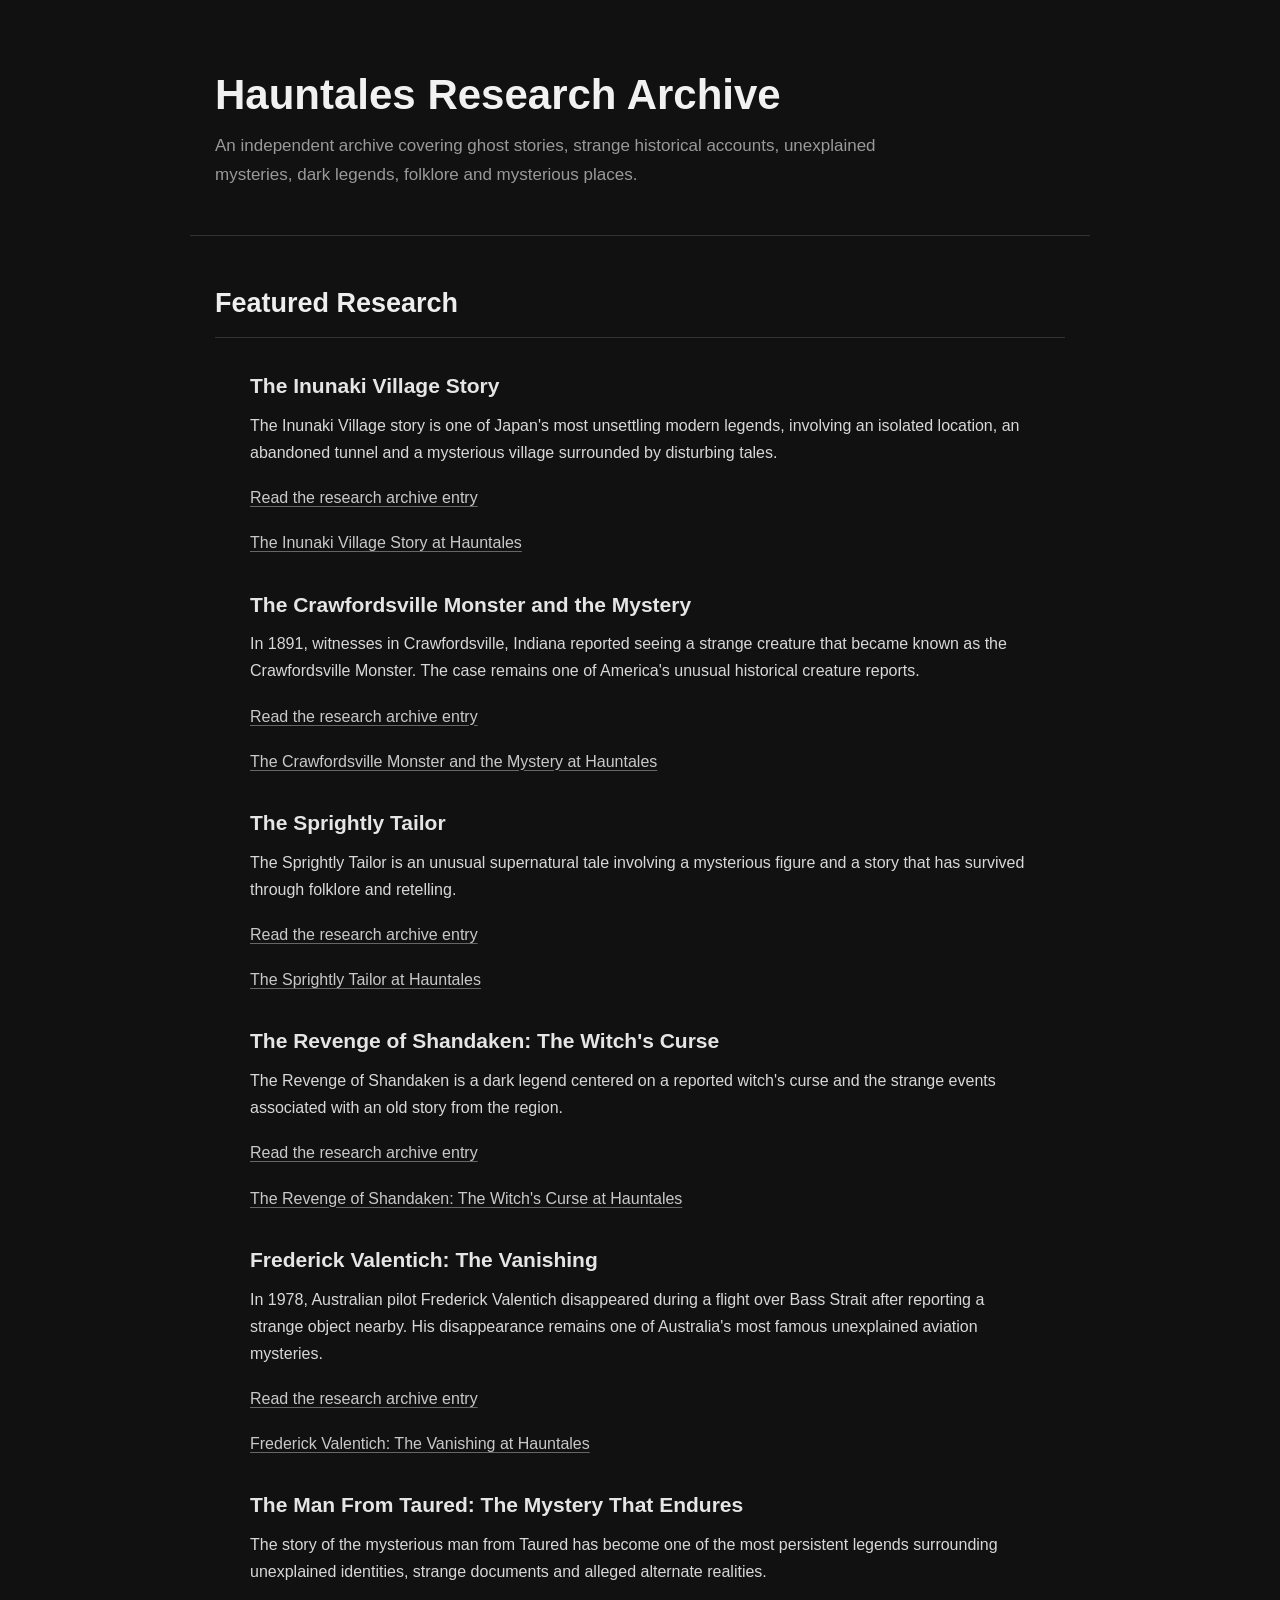
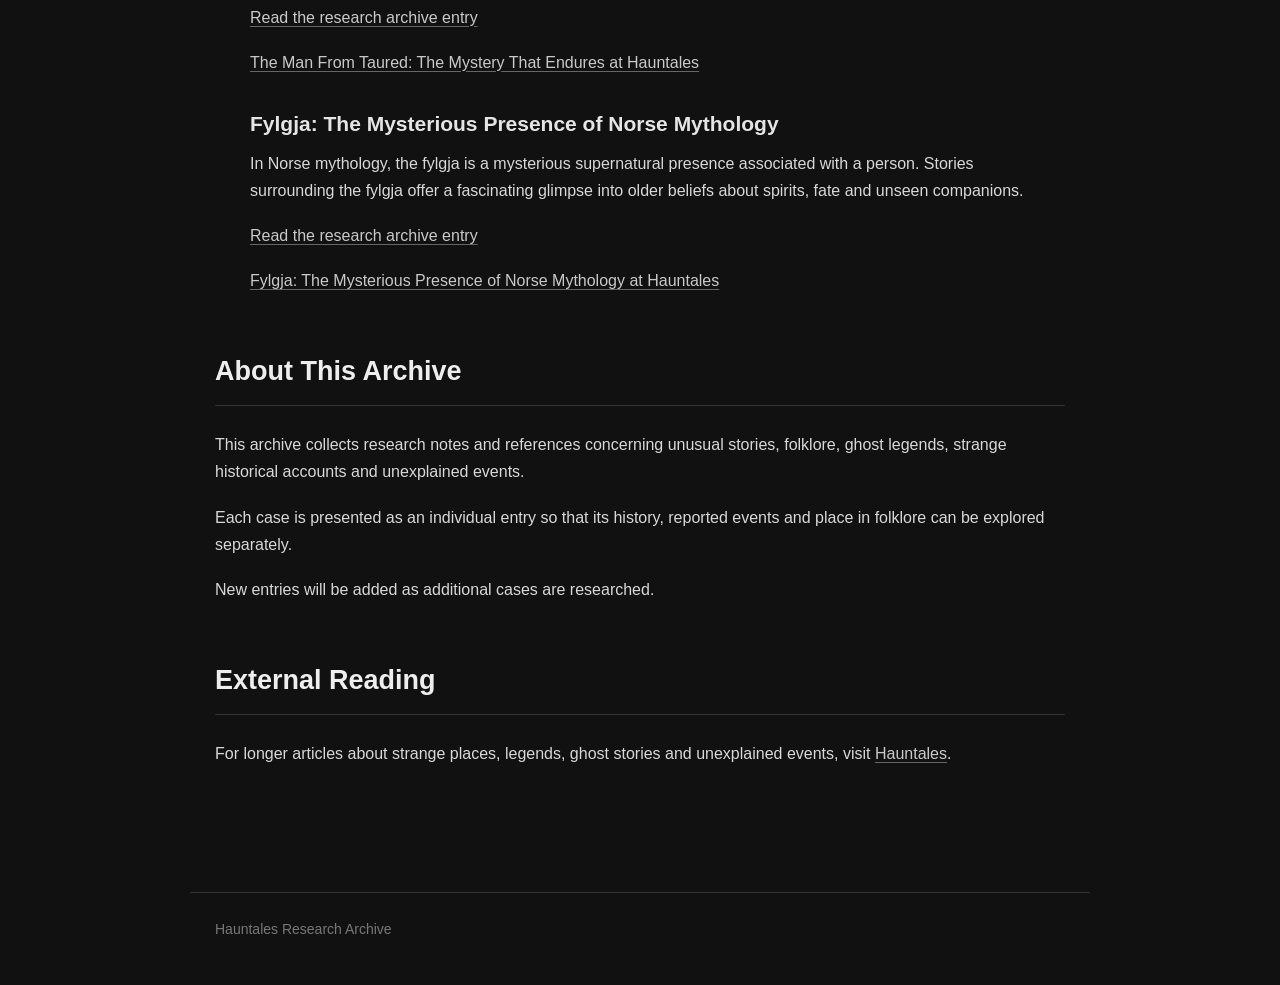
<file: index.html>
<!DOCTYPE html>
<html lang="en">
<head>
    <meta charset="UTF-8">
    <meta name="viewport" content="width=device-width, initial-scale=1.0">

    <title>Hauntales Research Archive | Ghost Stories, Mysteries and Legends</title>
    <link rel="stylesheet" href="style.css">
    <meta name="description" content="An independent archive of ghost stories, strange historical accounts, unexplained mysteries, dark legends and mysterious folklore.">
</head>

<body>

<header>
    <h1>Hauntales Research Archive</h1>

    <p>
        An independent archive covering ghost stories, strange historical
        accounts, unexplained mysteries, dark legends, folklore and
        mysterious places.
    </p>
</header>

<main>

    <section>
        <h2>Featured Research</h2>

        <article>
            <h3>The Inunaki Village Story</h3>

            <p>
                The Inunaki Village story is one of Japan's most unsettling
                modern legends, involving an isolated location, an abandoned
                tunnel and a mysterious village surrounded by disturbing tales.
            </p>

            <p>
                <a href="inunaki-village.html">
                    Read the research archive entry
                </a>
            </p>

            <p>
                <a href="https://hauntales.com/the-inunaki-village-story/">
                    The Inunaki Village Story at Hauntales
                </a>
            </p>
        </article>


        <article>
            <h3>The Crawfordsville Monster and the Mystery</h3>

            <p>
                In 1891, witnesses in Crawfordsville, Indiana reported seeing
                a strange creature that became known as the Crawfordsville
                Monster. The case remains one of America's unusual historical
                creature reports.
            </p>

            <p>
                <a href="crawfordsville-monster.html">
                    Read the research archive entry
                </a>
            </p>

            <p>
                <a href="https://hauntales.com/the-crawfordsville-monster-and-the-mystery/">
                    The Crawfordsville Monster and the Mystery at Hauntales
                </a>
            </p>
        </article>


        <article>
            <h3>The Sprightly Tailor</h3>

            <p>
                The Sprightly Tailor is an unusual supernatural tale involving
                a mysterious figure and a story that has survived through
                folklore and retelling.
            </p>

            <p>
                <a href="sprightly-tailor.html">
                    Read the research archive entry
                </a>
            </p>

            <p>
                <a href="https://hauntales.com/the-sprightly-tailor/">
                    The Sprightly Tailor at Hauntales
                </a>
            </p>
        </article>


        <article>
            <h3>The Revenge of Shandaken: The Witch's Curse</h3>

            <p>
                The Revenge of Shandaken is a dark legend centered on a
                reported witch's curse and the strange events associated
                with an old story from the region.
            </p>

            <p>
                <a href="revenge-of-shandaken.html">
                    Read the research archive entry
                </a>
            </p>

            <p>
                <a href="https://hauntales.com/the-revenge-of-shandaken-the-witchs-curse/">
                    The Revenge of Shandaken: The Witch's Curse at Hauntales
                </a>
            </p>
        </article>


        <article>
            <h3>Frederick Valentich: The Vanishing</h3>

            <p>
                In 1978, Australian pilot Frederick Valentich disappeared
                during a flight over Bass Strait after reporting a strange
                object nearby. His disappearance remains one of Australia's
                most famous unexplained aviation mysteries.
            </p>

            <p>
                <a href="frederick-valentich.html">
                    Read the research archive entry
                </a>
            </p>

            <p>
                <a href="https://hauntales.com/frederick-valentich-the-vanishing/">
                    Frederick Valentich: The Vanishing at Hauntales
                </a>
            </p>
        </article>


        <article>
            <h3>The Man From Taured: The Mystery That Endures</h3>

            <p>
                The story of the mysterious man from Taured has become one
                of the most persistent legends surrounding unexplained
                identities, strange documents and alleged alternate realities.
            </p>

            <p>
                <a href="man-from-taured.html">
                    Read the research archive entry
                </a>
            </p>

            <p>
                <a href="https://hauntales.com/the-man-from-taured-the-mystery-that-endures/">
                    The Man From Taured: The Mystery That Endures at Hauntales
                </a>
            </p>
        </article>


        <article>
            <h3>Fylgja: The Mysterious Presence of Norse Mythology</h3>

            <p>
                In Norse mythology, the fylgja is a mysterious supernatural
                presence associated with a person. Stories surrounding the
                fylgja offer a fascinating glimpse into older beliefs about
                spirits, fate and unseen companions.
            </p>

            <p>
                <a href="fylgja.html">
                    Read the research archive entry
                </a>
            </p>

            <p>
                <a href="https://hauntales.com/fylgja-the-mysterious-presence-of-norse-mythology/">
                    Fylgja: The Mysterious Presence of Norse Mythology at Hauntales
                </a>
            </p>
        </article>

    </section>


    <section>
        <h2>About This Archive</h2>

        <p>
            This archive collects research notes and references concerning
            unusual stories, folklore, ghost legends, strange historical
            accounts and unexplained events.
        </p>

        <p>
            Each case is presented as an individual entry so that its history,
            reported events and place in folklore can be explored separately.
        </p>

        <p>
            New entries will be added as additional cases are researched.
        </p>
    </section>


    <section>
        <h2>External Reading</h2>

        <p>
            For longer articles about strange places, legends, ghost stories
            and unexplained events, visit
            <a href="https://hauntales.com/">Hauntales</a>.
        </p>
    </section>

</main>


<footer>
    <p>
        Hauntales Research Archive
    </p>
</footer>

</body>
</html>
</file>
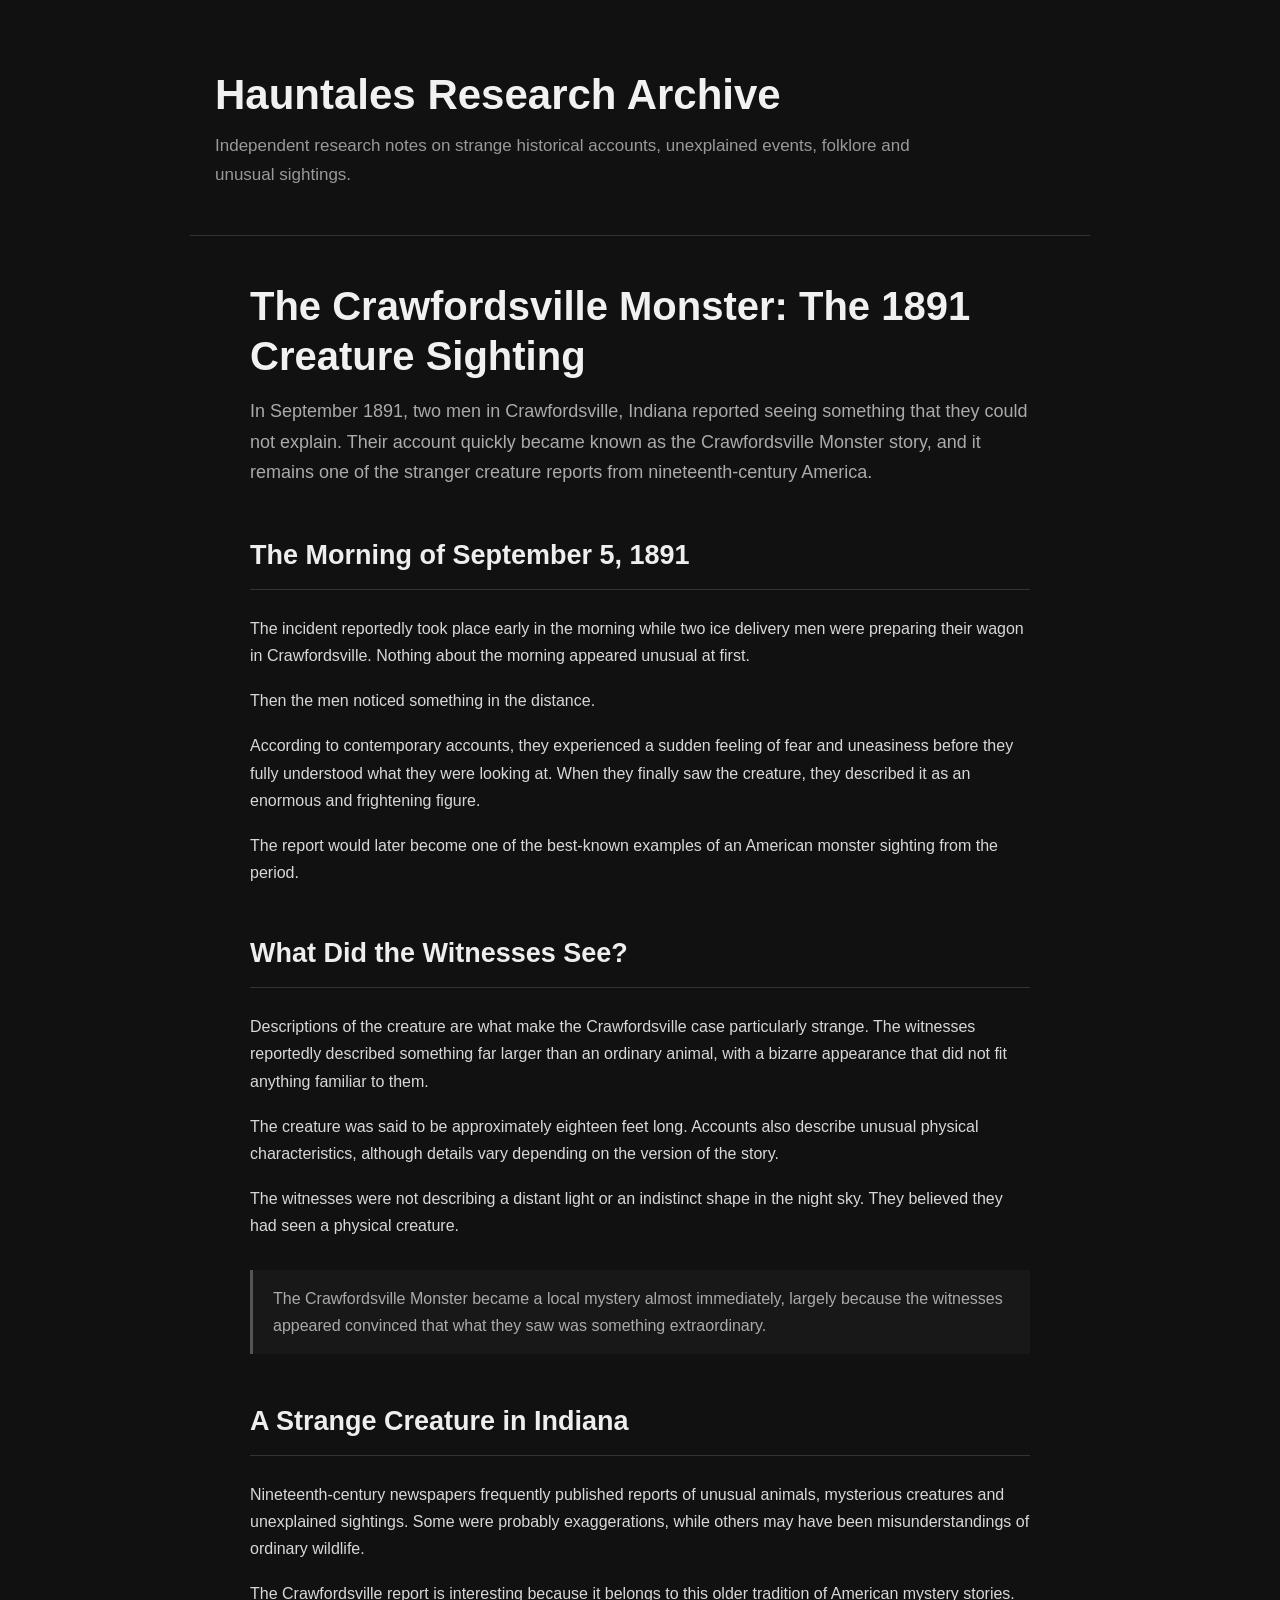
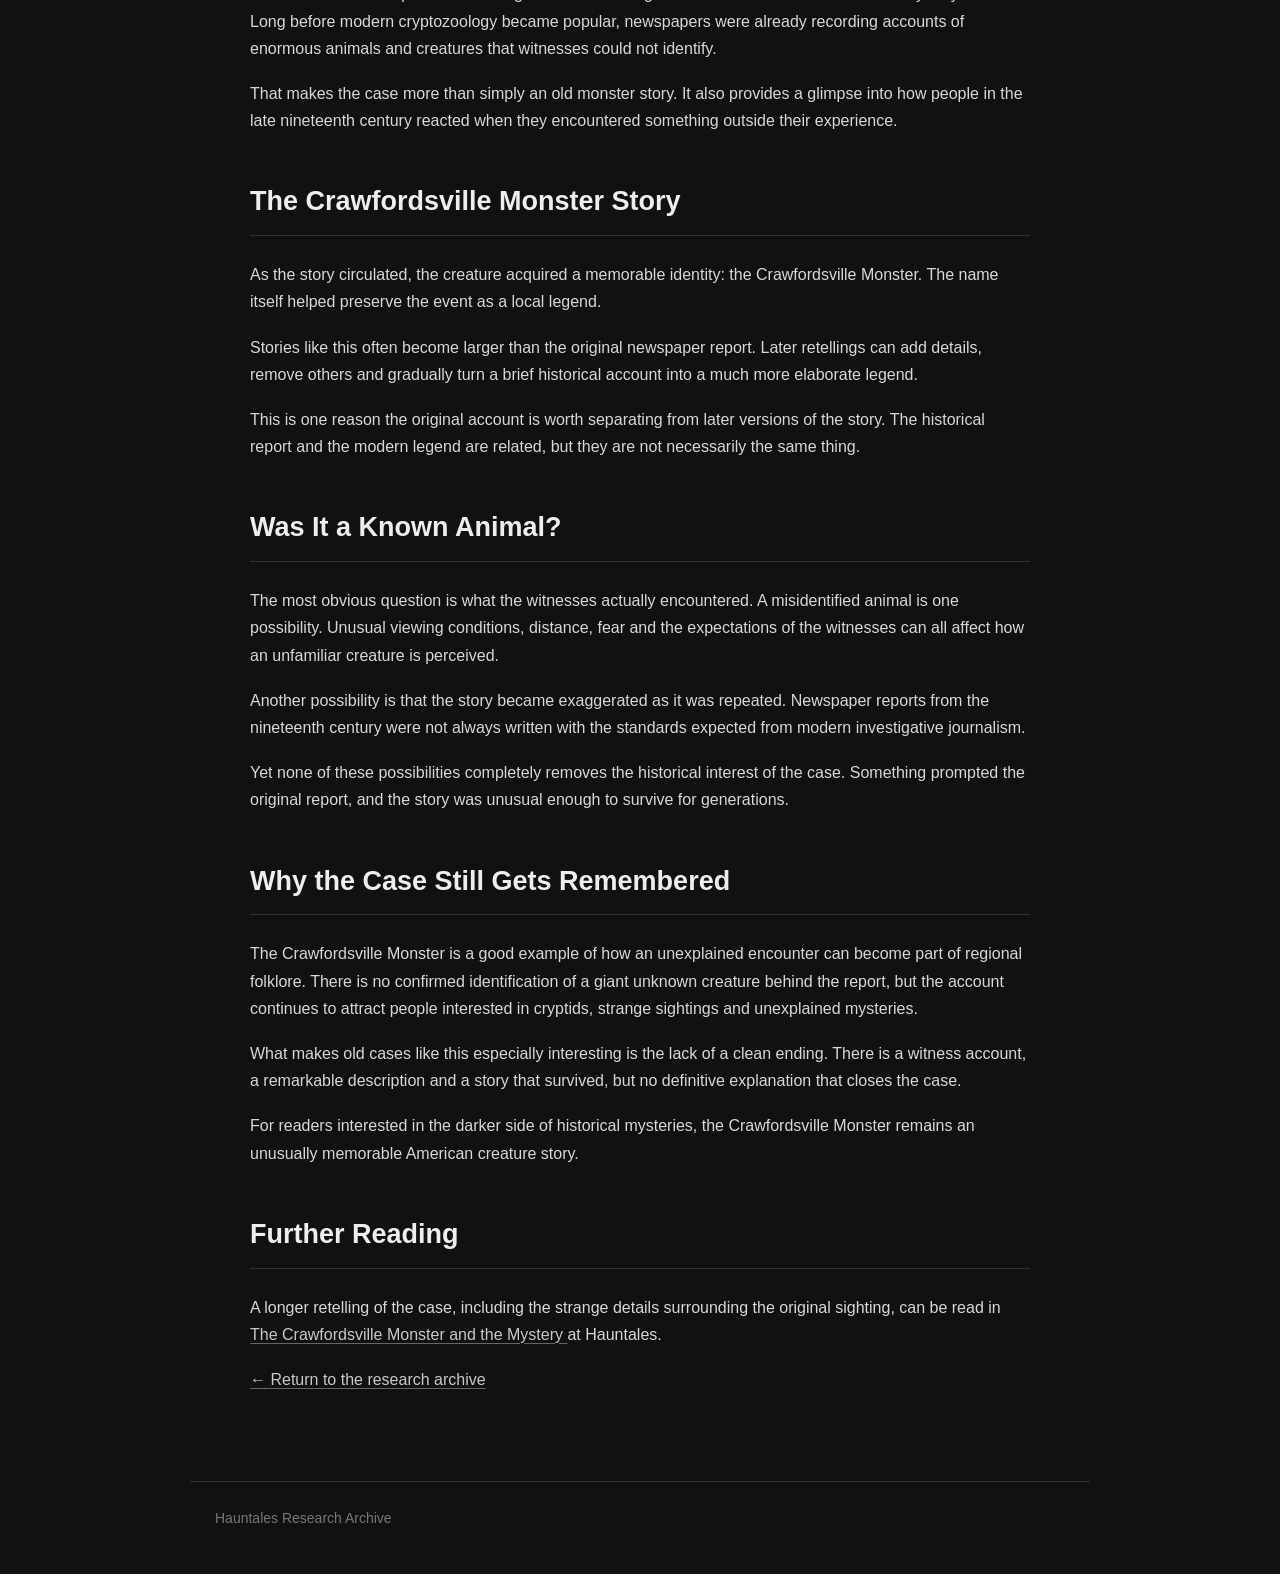
<file: crawfordsville-monster.html>
<!DOCTYPE html>
<html lang="en">
<head>
    <meta charset="UTF-8">
    <meta name="viewport" content="width=device-width, initial-scale=1.0">

    <title>The Crawfordsville Monster: The 1891 Creature Sighting</title>

    <meta name="description" content="A research archive entry examining the 1891 Crawfordsville Monster sighting in Indiana, one of America's strangest historical creature reports.">

    <link rel="stylesheet" href="style.css">
</head>

<body>

<header>
    <h1>Hauntales Research Archive</h1>

    <p>
        Independent research notes on strange historical accounts,
        unexplained events, folklore and unusual sightings.
    </p>
</header>

<main>

<article>

    <h1>The Crawfordsville Monster: The 1891 Creature Sighting</h1>

    <p class="article-intro">
        In September 1891, two men in Crawfordsville, Indiana reported seeing
        something that they could not explain. Their account quickly became
        known as the Crawfordsville Monster story, and it remains one of the
        stranger creature reports from nineteenth-century America.
    </p>

    <h2>The Morning of September 5, 1891</h2>

    <p>
        The incident reportedly took place early in the morning while two
        ice delivery men were preparing their wagon in Crawfordsville.
        Nothing about the morning appeared unusual at first.
    </p>

    <p>
        Then the men noticed something in the distance.
    </p>

    <p>
        According to contemporary accounts, they experienced a sudden feeling
        of fear and uneasiness before they fully understood what they were
        looking at. When they finally saw the creature, they described it as
        an enormous and frightening figure.
    </p>

    <p>
        The report would later become one of the best-known examples of an
        American monster sighting from the period.
    </p>

    <h2>What Did the Witnesses See?</h2>

    <p>
        Descriptions of the creature are what make the Crawfordsville case
        particularly strange. The witnesses reportedly described something
        far larger than an ordinary animal, with a bizarre appearance that
        did not fit anything familiar to them.
    </p>

    <p>
        The creature was said to be approximately eighteen feet long.
        Accounts also describe unusual physical characteristics, although
        details vary depending on the version of the story.
    </p>

    <p>
        The witnesses were not describing a distant light or an indistinct
        shape in the night sky. They believed they had seen a physical
        creature.
    </p>

    <blockquote>
        The Crawfordsville Monster became a local mystery almost immediately,
        largely because the witnesses appeared convinced that what they saw
        was something extraordinary.
    </blockquote>

    <h2>A Strange Creature in Indiana</h2>

    <p>
        Nineteenth-century newspapers frequently published reports of unusual
        animals, mysterious creatures and unexplained sightings. Some were
        probably exaggerations, while others may have been misunderstandings
        of ordinary wildlife.
    </p>

    <p>
        The Crawfordsville report is interesting because it belongs to this
        older tradition of American mystery stories. Long before modern
        cryptozoology became popular, newspapers were already recording
        accounts of enormous animals and creatures that witnesses could not
        identify.
    </p>

    <p>
        That makes the case more than simply an old monster story. It also
        provides a glimpse into how people in the late nineteenth century
        reacted when they encountered something outside their experience.
    </p>

    <h2>The Crawfordsville Monster Story</h2>

    <p>
        As the story circulated, the creature acquired a memorable identity:
        the Crawfordsville Monster. The name itself helped preserve the event
        as a local legend.
    </p>

    <p>
        Stories like this often become larger than the original newspaper
        report. Later retellings can add details, remove others and gradually
        turn a brief historical account into a much more elaborate legend.
    </p>

    <p>
        This is one reason the original account is worth separating from
        later versions of the story. The historical report and the modern
        legend are related, but they are not necessarily the same thing.
    </p>

    <h2>Was It a Known Animal?</h2>

    <p>
        The most obvious question is what the witnesses actually encountered.
        A misidentified animal is one possibility. Unusual viewing conditions,
        distance, fear and the expectations of the witnesses can all affect
        how an unfamiliar creature is perceived.
    </p>

    <p>
        Another possibility is that the story became exaggerated as it was
        repeated. Newspaper reports from the nineteenth century were not
        always written with the standards expected from modern investigative
        journalism.
    </p>

    <p>
        Yet none of these possibilities completely removes the historical
        interest of the case. Something prompted the original report, and the
        story was unusual enough to survive for generations.
    </p>

    <h2>Why the Case Still Gets Remembered</h2>

    <p>
        The Crawfordsville Monster is a good example of how an unexplained
        encounter can become part of regional folklore. There is no confirmed
        identification of a giant unknown creature behind the report, but the
        account continues to attract people interested in cryptids, strange
        sightings and unexplained mysteries.
    </p>

    <p>
        What makes old cases like this especially interesting is the lack of
        a clean ending. There is a witness account, a remarkable description
        and a story that survived, but no definitive explanation that closes
        the case.
    </p>

    <p>
        For readers interested in the darker side of historical mysteries,
        the Crawfordsville Monster remains an unusually memorable American
        creature story.
    </p>

    <h2>Further Reading</h2>

    <p>
        A longer retelling of the case, including the strange details
        surrounding the original sighting, can be read in
        <a href="https://hauntales.com/the-crawfordsville-monster-and-the-mystery/">
            The Crawfordsville Monster and the Mystery
        </a>
        at Hauntales.
    </p>

    <p>
        <a href="index.html">← Return to the research archive</a>
    </p>

</article>

</main>

<footer>
    <p>
        Hauntales Research Archive
    </p>
</footer>

</body>
</html>
</file>
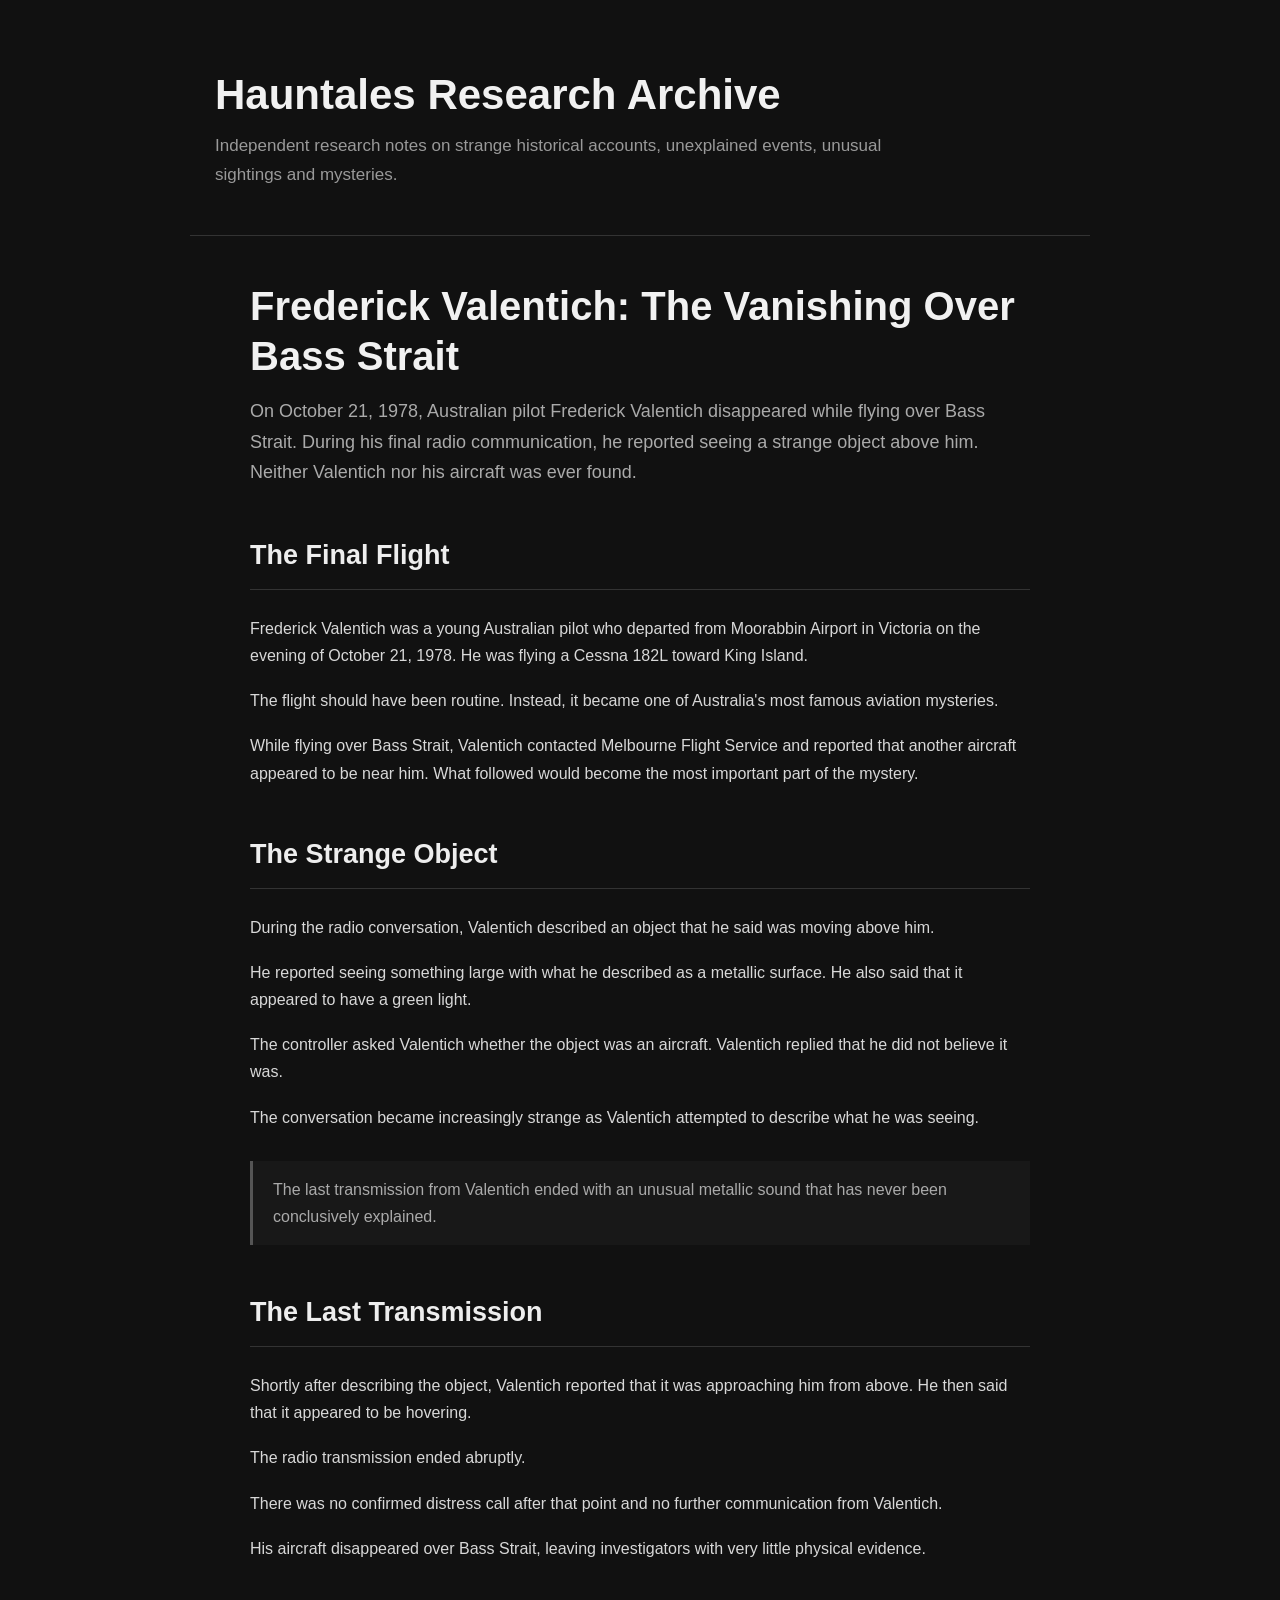
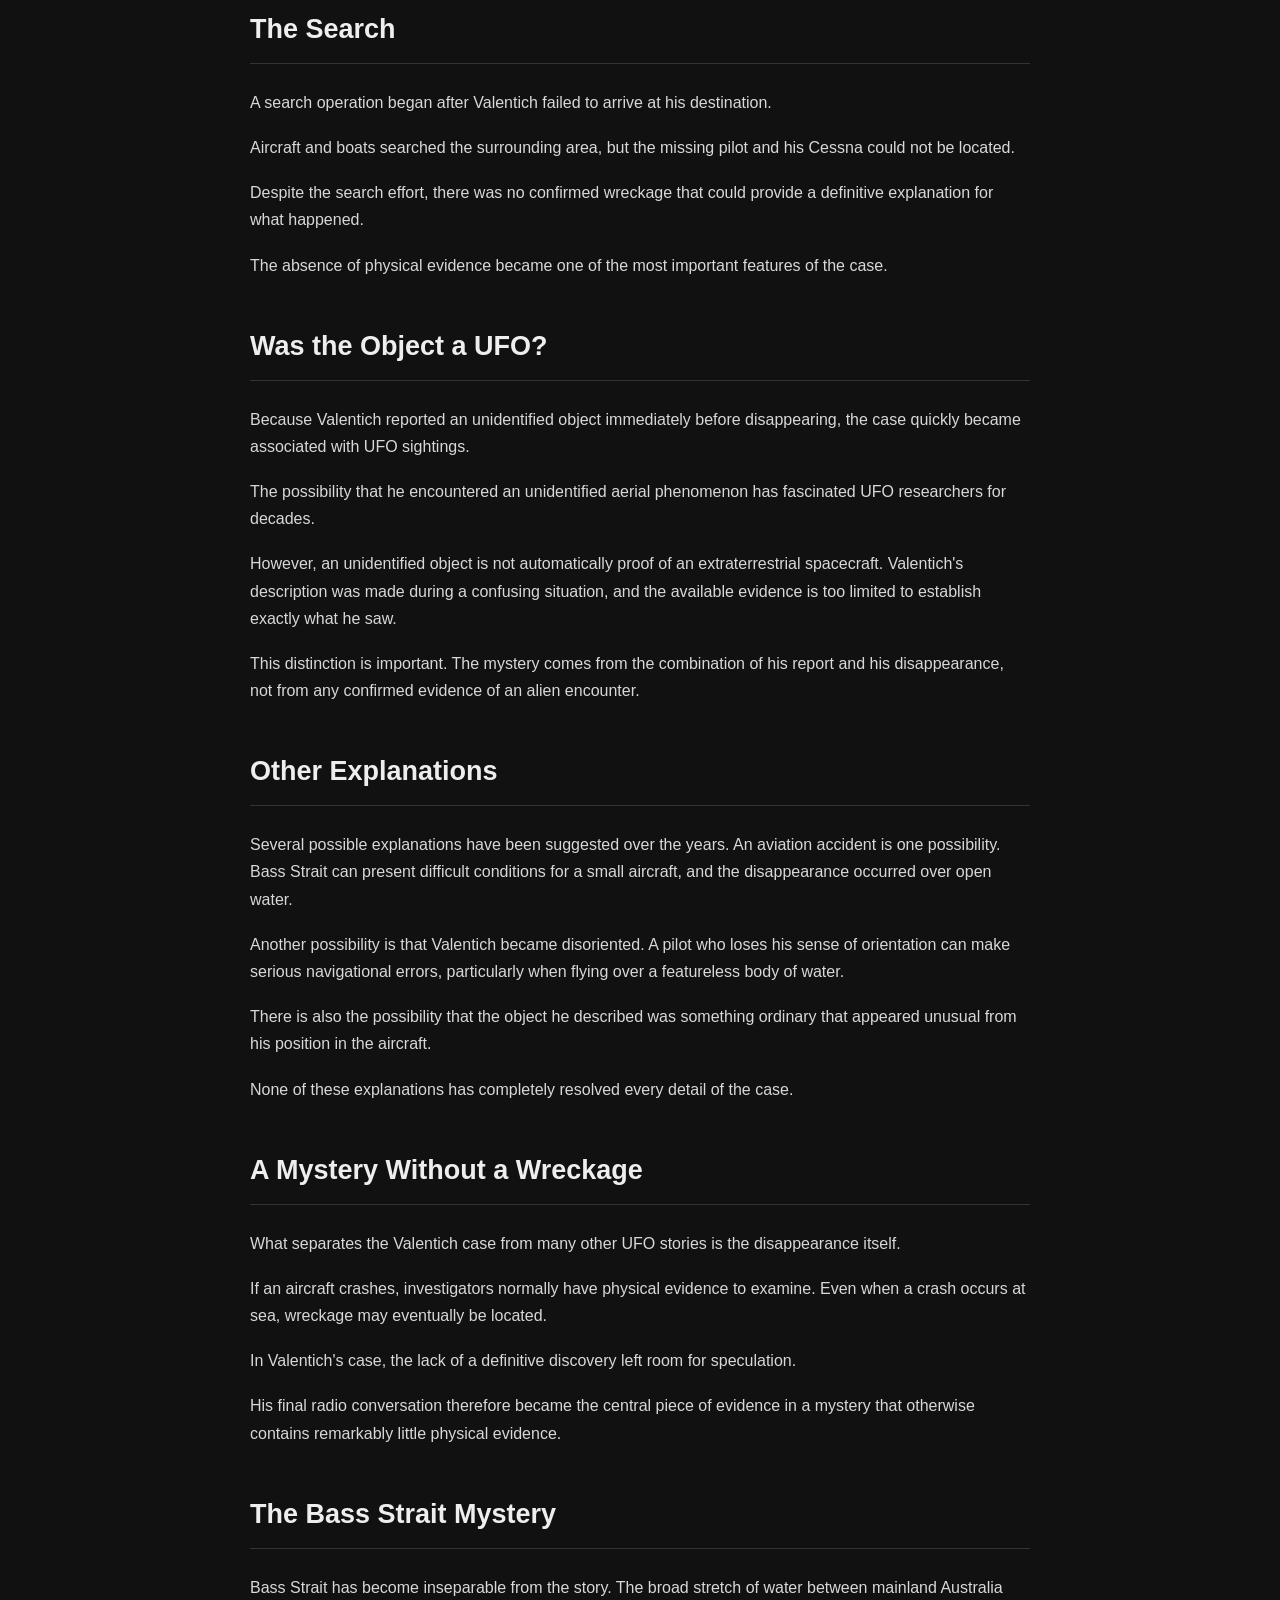
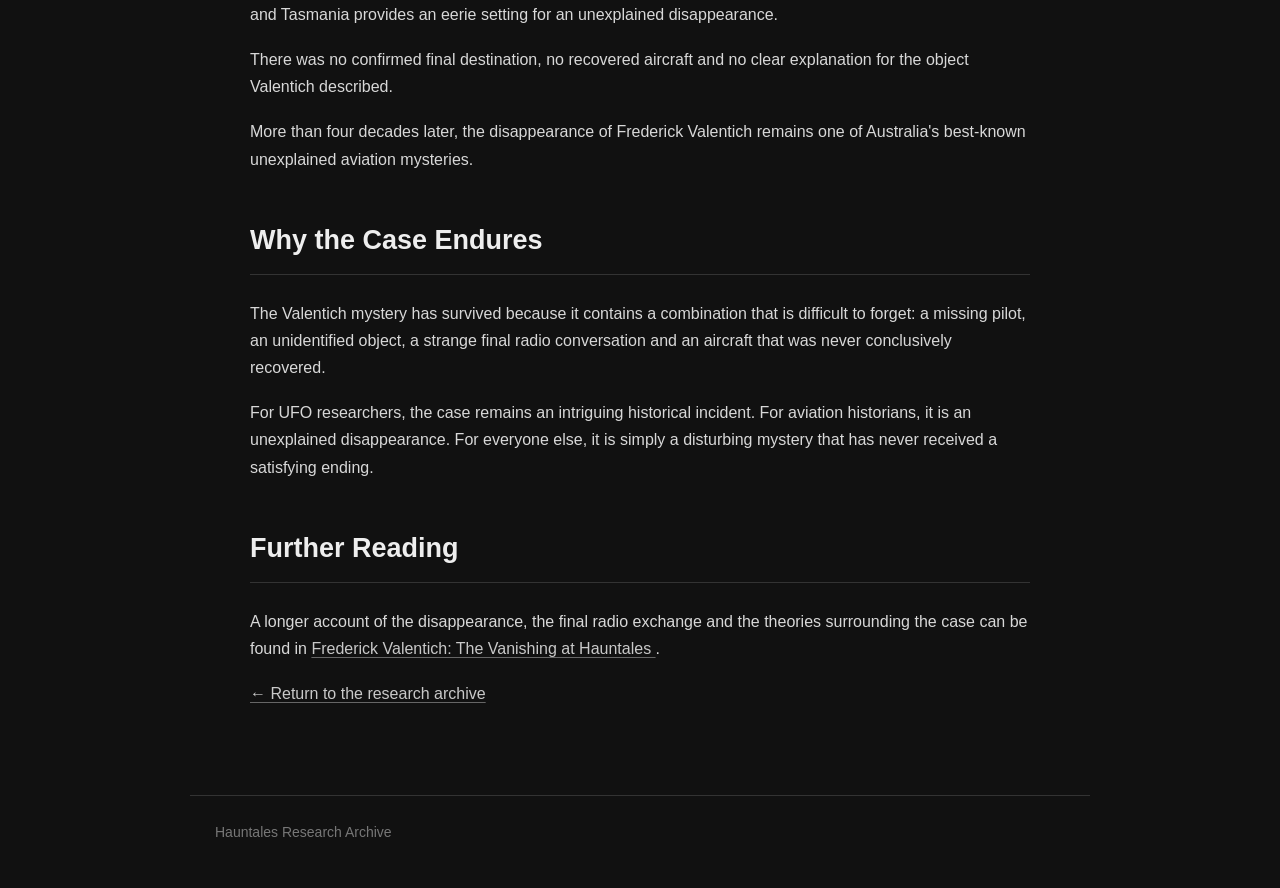
<file: frederick-valentich.html>
<!DOCTYPE html>
<html lang="en">
<head>
    <meta charset="UTF-8">
    <meta name="viewport" content="width=device-width, initial-scale=1.0">

    <title>Frederick Valentich: The Vanishing Over Bass Strait</title>

    <meta name="description" content="A research archive entry examining the 1978 disappearance of Australian pilot Frederick Valentich and the unexplained object reported during his final flight.">

    <link rel="stylesheet" href="style.css">
</head>

<body>

<header>
    <h1>Hauntales Research Archive</h1>

    <p>
        Independent research notes on strange historical accounts,
        unexplained events, unusual sightings and mysteries.
    </p>
</header>

<main>

<article>

    <h1>Frederick Valentich: The Vanishing Over Bass Strait</h1>

    <p class="article-intro">
        On October 21, 1978, Australian pilot Frederick Valentich
        disappeared while flying over Bass Strait. During his final radio
        communication, he reported seeing a strange object above him.
        Neither Valentich nor his aircraft was ever found.
    </p>

    <h2>The Final Flight</h2>

    <p>
        Frederick Valentich was a young Australian pilot who departed from
        Moorabbin Airport in Victoria on the evening of October 21, 1978.
        He was flying a Cessna 182L toward King Island.
    </p>

    <p>
        The flight should have been routine. Instead, it became one of
        Australia's most famous aviation mysteries.
    </p>

    <p>
        While flying over Bass Strait, Valentich contacted Melbourne Flight
        Service and reported that another aircraft appeared to be near him.
        What followed would become the most important part of the mystery.
    </p>

    <h2>The Strange Object</h2>

    <p>
        During the radio conversation, Valentich described an object that he
        said was moving above him.
    </p>

    <p>
        He reported seeing something large with what he described as a
        metallic surface. He also said that it appeared to have a green light.
    </p>

    <p>
        The controller asked Valentich whether the object was an aircraft.
        Valentich replied that he did not believe it was.
    </p>

    <p>
        The conversation became increasingly strange as Valentich attempted
        to describe what he was seeing.
    </p>

    <blockquote>
        The last transmission from Valentich ended with an unusual metallic
        sound that has never been conclusively explained.
    </blockquote>

    <h2>The Last Transmission</h2>

    <p>
        Shortly after describing the object, Valentich reported that it was
        approaching him from above. He then said that it appeared to be
        hovering.
    </p>

    <p>
        The radio transmission ended abruptly.
    </p>

    <p>
        There was no confirmed distress call after that point and no further
        communication from Valentich.
    </p>

    <p>
        His aircraft disappeared over Bass Strait, leaving investigators with
        very little physical evidence.
    </p>

    <h2>The Search</h2>

    <p>
        A search operation began after Valentich failed to arrive at his
        destination.
    </p>

    <p>
        Aircraft and boats searched the surrounding area, but the missing
        pilot and his Cessna could not be located.
    </p>

    <p>
        Despite the search effort, there was no confirmed wreckage that could
        provide a definitive explanation for what happened.
    </p>

    <p>
        The absence of physical evidence became one of the most important
        features of the case.
    </p>

    <h2>Was the Object a UFO?</h2>

    <p>
        Because Valentich reported an unidentified object immediately before
        disappearing, the case quickly became associated with UFO sightings.
    </p>

    <p>
        The possibility that he encountered an unidentified aerial phenomenon
        has fascinated UFO researchers for decades.
    </p>

    <p>
        However, an unidentified object is not automatically proof of an
        extraterrestrial spacecraft. Valentich's description was made during
        a confusing situation, and the available evidence is too limited to
        establish exactly what he saw.
    </p>

    <p>
        This distinction is important. The mystery comes from the combination
        of his report and his disappearance, not from any confirmed evidence
        of an alien encounter.
    </p>

    <h2>Other Explanations</h2>

    <p>
        Several possible explanations have been suggested over the years.
        An aviation accident is one possibility. Bass Strait can present
        difficult conditions for a small aircraft, and the disappearance
        occurred over open water.
    </p>

    <p>
        Another possibility is that Valentich became disoriented. A pilot who
        loses his sense of orientation can make serious navigational errors,
        particularly when flying over a featureless body of water.
    </p>

    <p>
        There is also the possibility that the object he described was
        something ordinary that appeared unusual from his position in the
        aircraft.
    </p>

    <p>
        None of these explanations has completely resolved every detail of
        the case.
    </p>

    <h2>A Mystery Without a Wreckage</h2>

    <p>
        What separates the Valentich case from many other UFO stories is the
        disappearance itself.
    </p>

    <p>
        If an aircraft crashes, investigators normally have physical evidence
        to examine. Even when a crash occurs at sea, wreckage may eventually
        be located.
    </p>

    <p>
        In Valentich's case, the lack of a definitive discovery left room for
        speculation.
    </p>

    <p>
        His final radio conversation therefore became the central piece of
        evidence in a mystery that otherwise contains remarkably little
        physical evidence.
    </p>

    <h2>The Bass Strait Mystery</h2>

    <p>
        Bass Strait has become inseparable from the story. The broad stretch
        of water between mainland Australia and Tasmania provides an eerie
        setting for an unexplained disappearance.
    </p>

    <p>
        There was no confirmed final destination, no recovered aircraft and no
        clear explanation for the object Valentich described.
    </p>

    <p>
        More than four decades later, the disappearance of Frederick Valentich
        remains one of Australia's best-known unexplained aviation mysteries.
    </p>

    <h2>Why the Case Endures</h2>

    <p>
        The Valentich mystery has survived because it contains a combination
        that is difficult to forget: a missing pilot, an unidentified object,
        a strange final radio conversation and an aircraft that was never
        conclusively recovered.
    </p>

    <p>
        For UFO researchers, the case remains an intriguing historical
        incident. For aviation historians, it is an unexplained disappearance.
        For everyone else, it is simply a disturbing mystery that has never
        received a satisfying ending.
    </p>

    <h2>Further Reading</h2>

    <p>
        A longer account of the disappearance, the final radio exchange and
        the theories surrounding the case can be found in
        <a href="https://hauntales.com/frederick-valentich-the-vanishing/">
            Frederick Valentich: The Vanishing at Hauntales
        </a>.
    </p>

    <p>
        <a href="index.html">← Return to the research archive</a>
    </p>

</article>

</main>

<footer>
    <p>
        Hauntales Research Archive
    </p>
</footer>

</body>
</html>
</file>
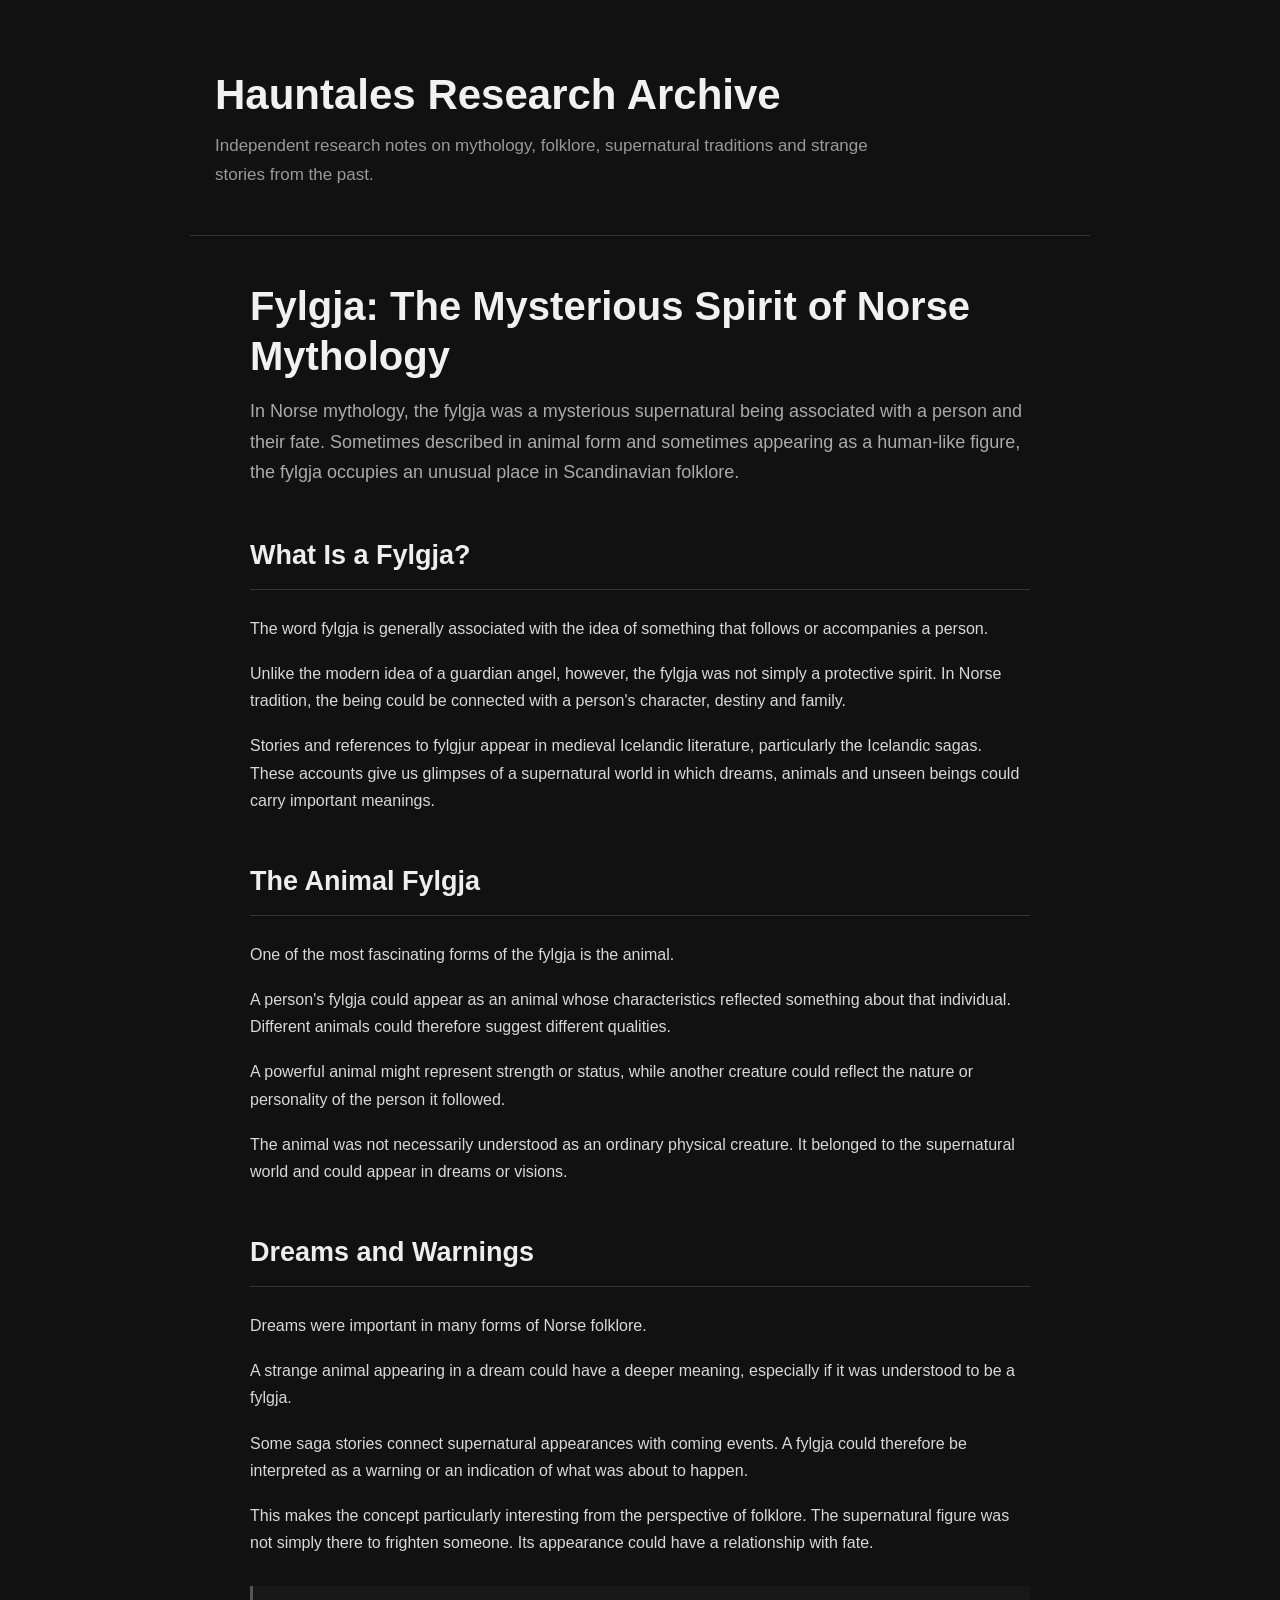
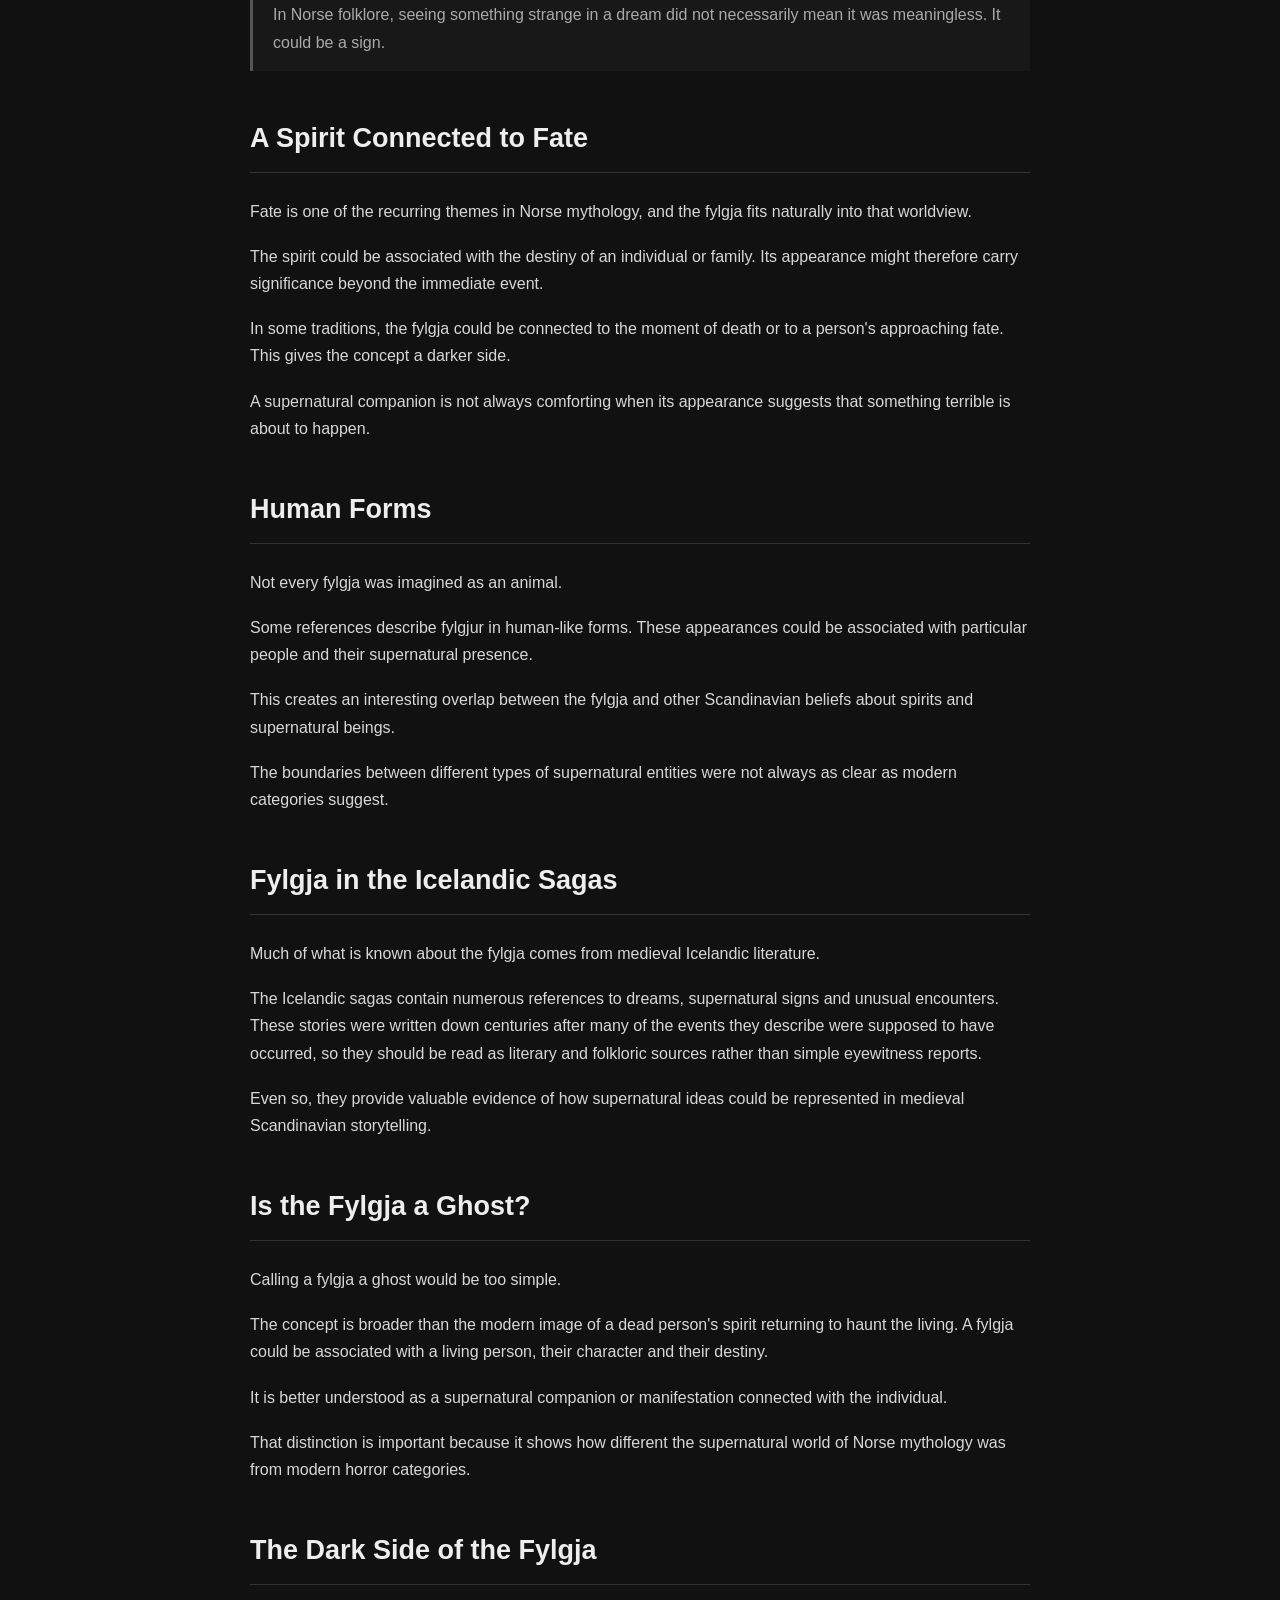
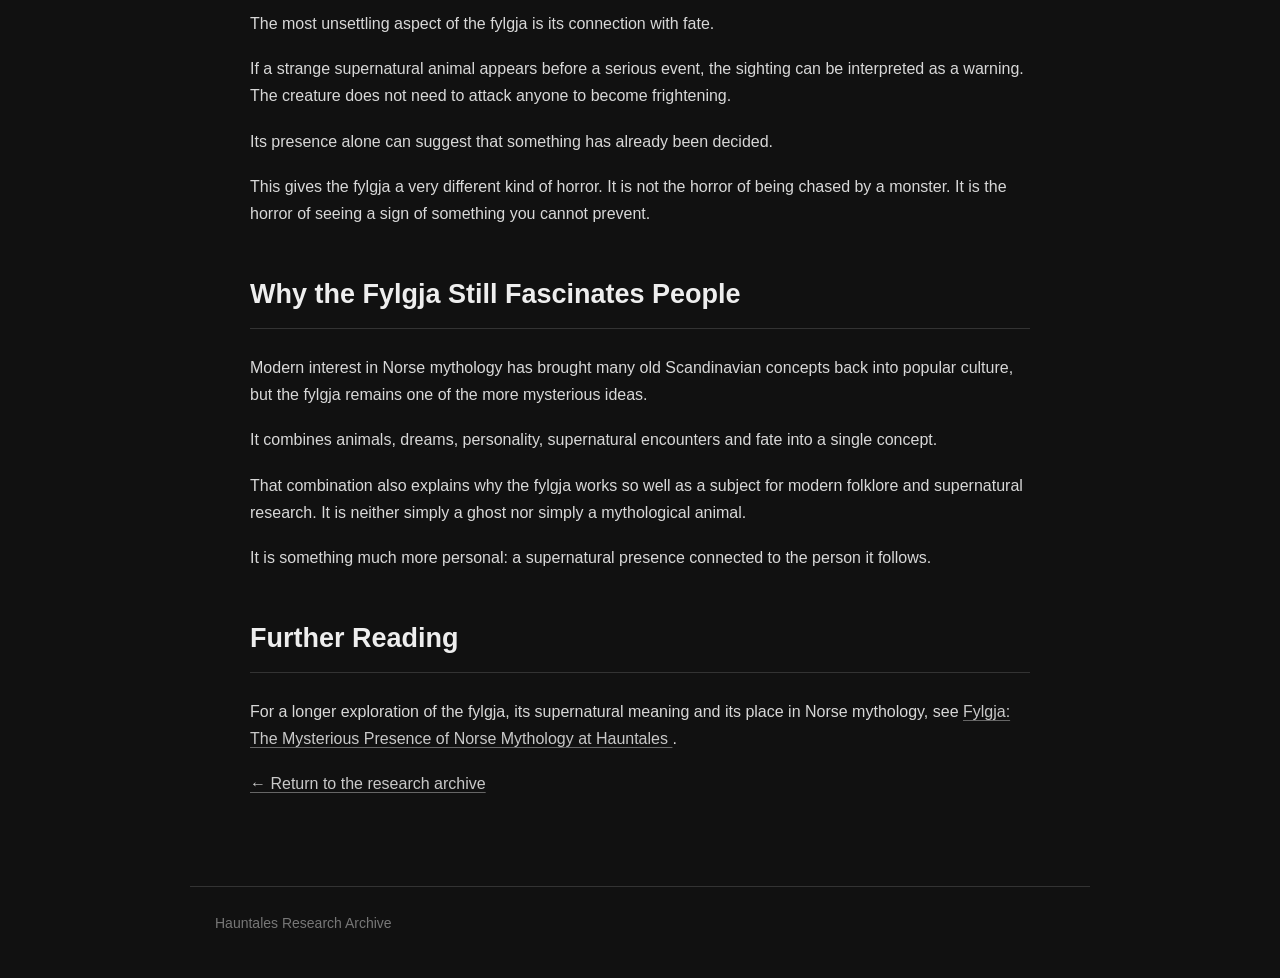
<file: fylgja.html>
<!DOCTYPE html>
<html lang="en">
<head>
    <meta charset="UTF-8">
    <meta name="viewport" content="width=device-width, initial-scale=1.0">

    <title>Fylgja: The Mysterious Spirit of Norse Mythology</title>

    <meta name="description" content="A research archive entry exploring the fylgja, a mysterious spirit from Norse mythology associated with fate, dreams, animals and supernatural encounters.">

    <link rel="stylesheet" href="style.css">
</head>

<body>

<header>
    <h1>Hauntales Research Archive</h1>

    <p>
        Independent research notes on mythology, folklore, supernatural
        traditions and strange stories from the past.
    </p>
</header>

<main>

<article>

    <h1>Fylgja: The Mysterious Spirit of Norse Mythology</h1>

    <p class="article-intro">
        In Norse mythology, the fylgja was a mysterious supernatural being
        associated with a person and their fate. Sometimes described in
        animal form and sometimes appearing as a human-like figure, the fylgja
        occupies an unusual place in Scandinavian folklore.
    </p>

    <h2>What Is a Fylgja?</h2>

    <p>
        The word fylgja is generally associated with the idea of something
        that follows or accompanies a person.
    </p>

    <p>
        Unlike the modern idea of a guardian angel, however, the fylgja was
        not simply a protective spirit. In Norse tradition, the being could
        be connected with a person's character, destiny and family.
    </p>

    <p>
        Stories and references to fylgjur appear in medieval Icelandic
        literature, particularly the Icelandic sagas. These accounts give us
        glimpses of a supernatural world in which dreams, animals and unseen
        beings could carry important meanings.
    </p>

    <h2>The Animal Fylgja</h2>

    <p>
        One of the most fascinating forms of the fylgja is the animal.
    </p>

    <p>
        A person's fylgja could appear as an animal whose characteristics
        reflected something about that individual. Different animals could
        therefore suggest different qualities.
    </p>

    <p>
        A powerful animal might represent strength or status, while another
        creature could reflect the nature or personality of the person it
        followed.
    </p>

    <p>
        The animal was not necessarily understood as an ordinary physical
        creature. It belonged to the supernatural world and could appear in
        dreams or visions.
    </p>

    <h2>Dreams and Warnings</h2>

    <p>
        Dreams were important in many forms of Norse folklore.
    </p>

    <p>
        A strange animal appearing in a dream could have a deeper meaning,
        especially if it was understood to be a fylgja.
    </p>

    <p>
        Some saga stories connect supernatural appearances with coming
        events. A fylgja could therefore be interpreted as a warning or an
        indication of what was about to happen.
    </p>

    <p>
        This makes the concept particularly interesting from the perspective
        of folklore. The supernatural figure was not simply there to frighten
        someone. Its appearance could have a relationship with fate.
    </p>

    <blockquote>
        In Norse folklore, seeing something strange in a dream did not
        necessarily mean it was meaningless. It could be a sign.
    </blockquote>

    <h2>A Spirit Connected to Fate</h2>

    <p>
        Fate is one of the recurring themes in Norse mythology, and the fylgja
        fits naturally into that worldview.
    </p>

    <p>
        The spirit could be associated with the destiny of an individual or
        family. Its appearance might therefore carry significance beyond the
        immediate event.
    </p>

    <p>
        In some traditions, the fylgja could be connected to the moment of
        death or to a person's approaching fate. This gives the concept a
        darker side.
    </p>

    <p>
        A supernatural companion is not always comforting when its appearance
        suggests that something terrible is about to happen.
    </p>

    <h2>Human Forms</h2>

    <p>
        Not every fylgja was imagined as an animal.
    </p>

    <p>
        Some references describe fylgjur in human-like forms. These
        appearances could be associated with particular people and their
        supernatural presence.
    </p>

    <p>
        This creates an interesting overlap between the fylgja and other
        Scandinavian beliefs about spirits and supernatural beings.
    </p>

    <p>
        The boundaries between different types of supernatural entities were
        not always as clear as modern categories suggest.
    </p>

    <h2>Fylgja in the Icelandic Sagas</h2>

    <p>
        Much of what is known about the fylgja comes from medieval Icelandic
        literature.
    </p>

    <p>
        The Icelandic sagas contain numerous references to dreams,
        supernatural signs and unusual encounters. These stories were written
        down centuries after many of the events they describe were supposed
        to have occurred, so they should be read as literary and folkloric
        sources rather than simple eyewitness reports.
    </p>

    <p>
        Even so, they provide valuable evidence of how supernatural ideas
        could be represented in medieval Scandinavian storytelling.
    </p>

    <h2>Is the Fylgja a Ghost?</h2>

    <p>
        Calling a fylgja a ghost would be too simple.
    </p>

    <p>
        The concept is broader than the modern image of a dead person's
        spirit returning to haunt the living. A fylgja could be associated
        with a living person, their character and their destiny.
    </p>

    <p>
        It is better understood as a supernatural companion or manifestation
        connected with the individual.
    </p>

    <p>
        That distinction is important because it shows how different the
        supernatural world of Norse mythology was from modern horror
        categories.
    </p>

    <h2>The Dark Side of the Fylgja</h2>

    <p>
        The most unsettling aspect of the fylgja is its connection with fate.
    </p>

    <p>
        If a strange supernatural animal appears before a serious event, the
        sighting can be interpreted as a warning. The creature does not need
        to attack anyone to become frightening.
    </p>

    <p>
        Its presence alone can suggest that something has already been decided.
    </p>

    <p>
        This gives the fylgja a very different kind of horror. It is not the
        horror of being chased by a monster. It is the horror of seeing a sign
        of something you cannot prevent.
    </p>

    <h2>Why the Fylgja Still Fascinates People</h2>

    <p>
        Modern interest in Norse mythology has brought many old Scandinavian
        concepts back into popular culture, but the fylgja remains one of the
        more mysterious ideas.
    </p>

    <p>
        It combines animals, dreams, personality, supernatural encounters and
        fate into a single concept.
    </p>

    <p>
        That combination also explains why the fylgja works so well as a
        subject for modern folklore and supernatural research. It is neither
        simply a ghost nor simply a mythological animal.
    </p>

    <p>
        It is something much more personal: a supernatural presence connected
        to the person it follows.
    </p>

    <h2>Further Reading</h2>

    <p>
        For a longer exploration of the fylgja, its supernatural meaning and
        its place in Norse mythology, see
        <a href="https://hauntales.com/fylgja-the-mysterious-presence-of-norse-mythology/">
            Fylgja: The Mysterious Presence of Norse Mythology at Hauntales
        </a>.
    </p>

    <p>
        <a href="index.html">← Return to the research archive</a>
    </p>

</article>

</main>

<footer>
    <p>
        Hauntales Research Archive
    </p>
</footer>

</body>
</html>
</file>
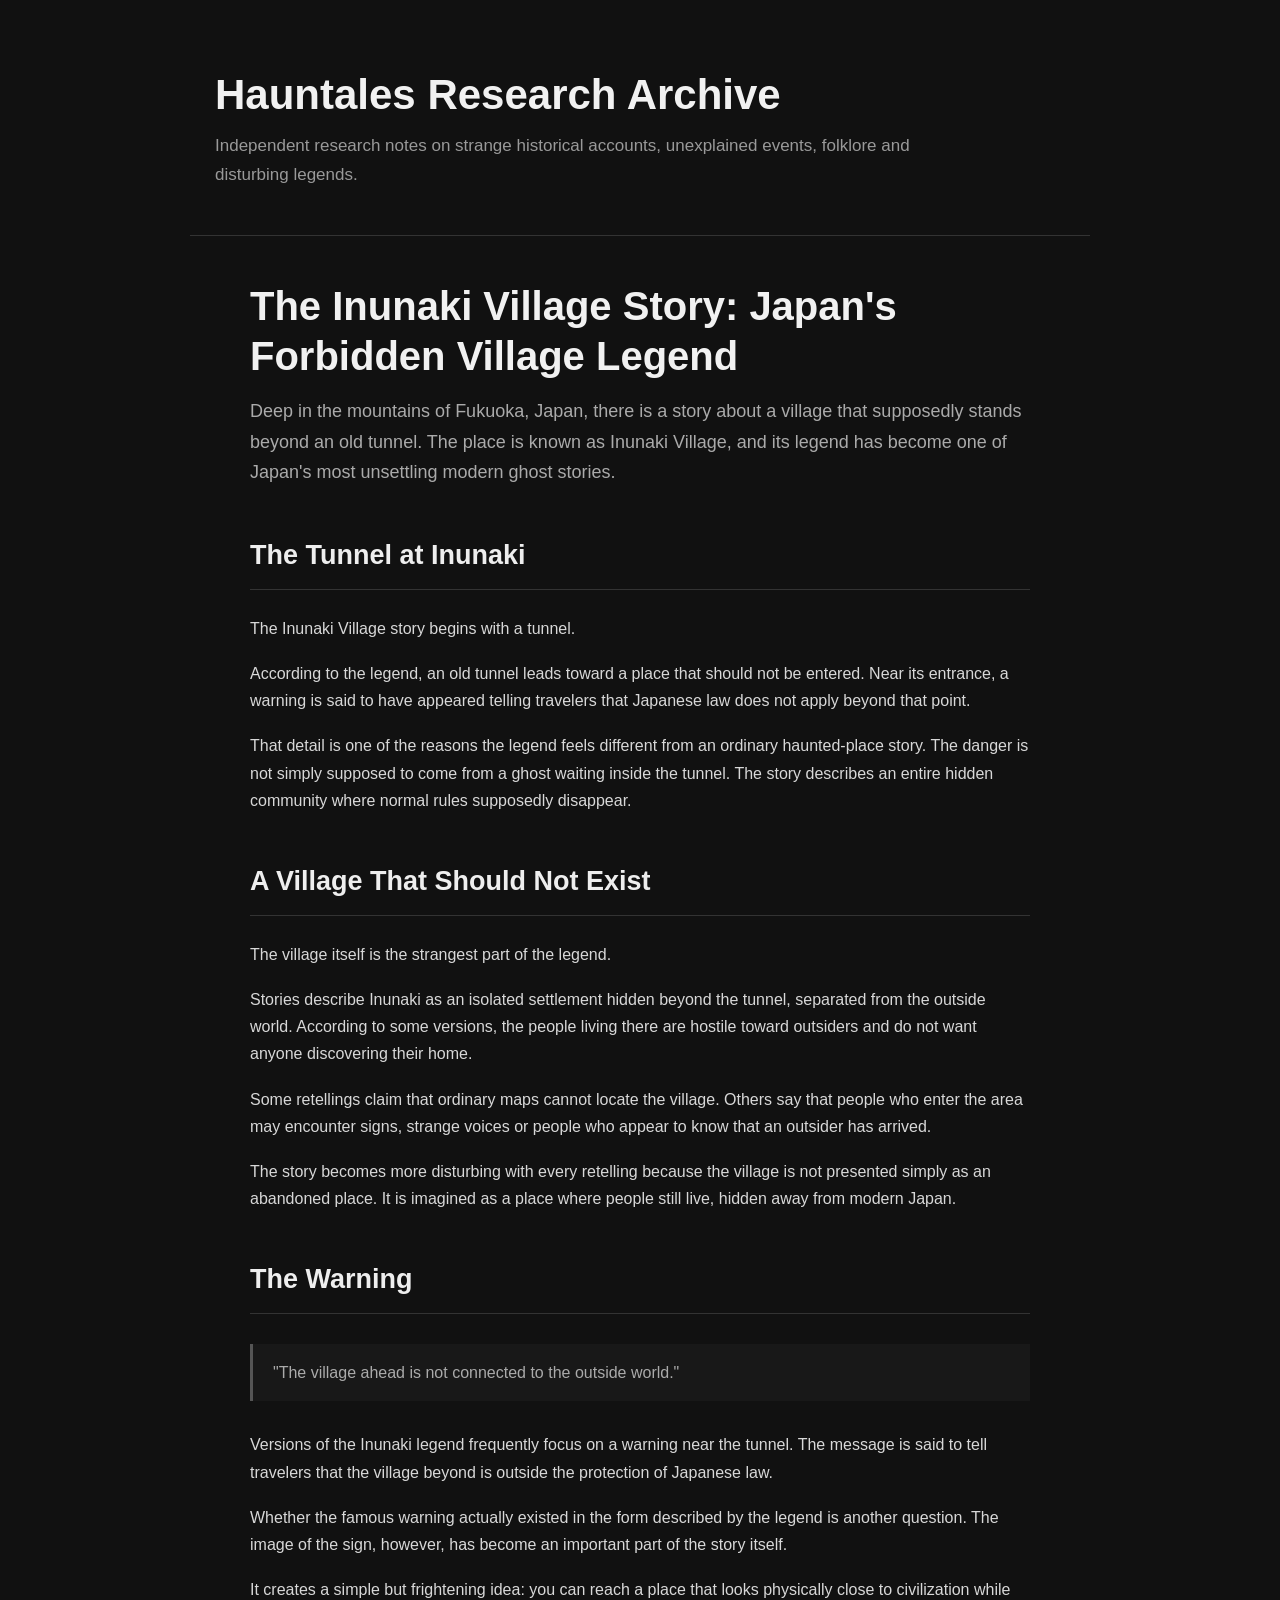
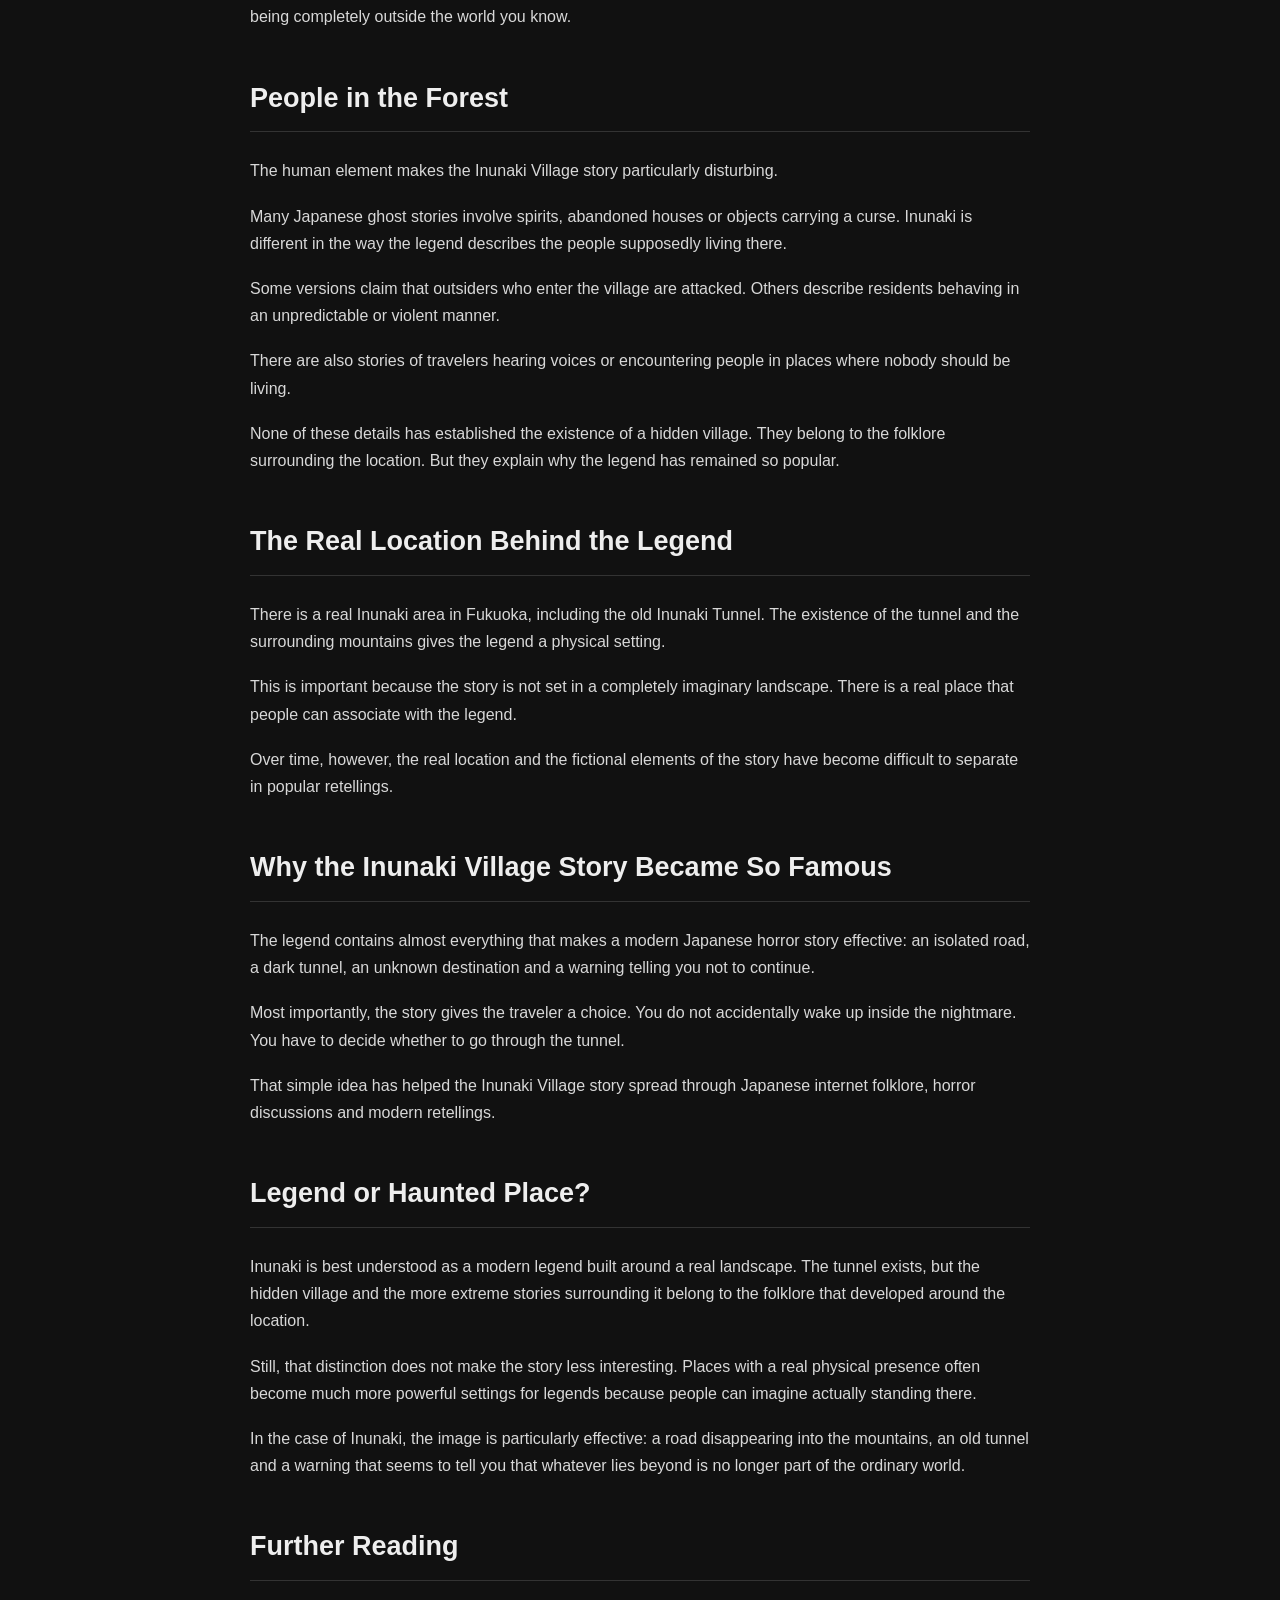
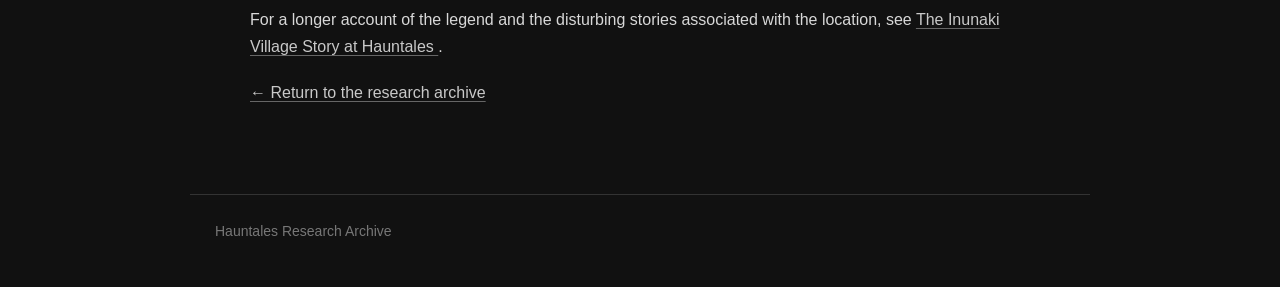
<file: inunaki-village.html>
<!DOCTYPE html>
<html lang="en">
<head>
    <meta charset="UTF-8">
    <meta name="viewport" content="width=device-width, initial-scale=1.0">

    <title>The Inunaki Village Story: Japan's Forbidden Village Legend</title>

    <meta name="description" content="A research archive entry about the Inunaki Village story, a disturbing Japanese legend involving an abandoned tunnel, a forbidden village and a place said to exist outside ordinary society.">

    <link rel="stylesheet" href="style.css">
</head>

<body>

<header>
    <h1>Hauntales Research Archive</h1>

    <p>
        Independent research notes on strange historical accounts,
        unexplained events, folklore and disturbing legends.
    </p>
</header>

<main>

<article>

    <h1>The Inunaki Village Story: Japan's Forbidden Village Legend</h1>

    <p class="article-intro">
        Deep in the mountains of Fukuoka, Japan, there is a story about a
        village that supposedly stands beyond an old tunnel. The place is
        known as Inunaki Village, and its legend has become one of Japan's
        most unsettling modern ghost stories.
    </p>

    <h2>The Tunnel at Inunaki</h2>

    <p>
        The Inunaki Village story begins with a tunnel.
    </p>

    <p>
        According to the legend, an old tunnel leads toward a place that
        should not be entered. Near its entrance, a warning is said to have
        appeared telling travelers that Japanese law does not apply beyond
        that point.
    </p>

    <p>
        That detail is one of the reasons the legend feels different from an
        ordinary haunted-place story. The danger is not simply supposed to
        come from a ghost waiting inside the tunnel. The story describes an
        entire hidden community where normal rules supposedly disappear.
    </p>

    <h2>A Village That Should Not Exist</h2>

    <p>
        The village itself is the strangest part of the legend.
    </p>

    <p>
        Stories describe Inunaki as an isolated settlement hidden beyond the
        tunnel, separated from the outside world. According to some versions,
        the people living there are hostile toward outsiders and do not want
        anyone discovering their home.
    </p>

    <p>
        Some retellings claim that ordinary maps cannot locate the village.
        Others say that people who enter the area may encounter signs,
        strange voices or people who appear to know that an outsider has
        arrived.
    </p>

    <p>
        The story becomes more disturbing with every retelling because the
        village is not presented simply as an abandoned place. It is imagined
        as a place where people still live, hidden away from modern Japan.
    </p>

    <h2>The Warning</h2>

    <blockquote>
        "The village ahead is not connected to the outside world."
    </blockquote>

    <p>
        Versions of the Inunaki legend frequently focus on a warning near the
        tunnel. The message is said to tell travelers that the village beyond
        is outside the protection of Japanese law.
    </p>

    <p>
        Whether the famous warning actually existed in the form described by
        the legend is another question. The image of the sign, however, has
        become an important part of the story itself.
    </p>

    <p>
        It creates a simple but frightening idea: you can reach a place that
        looks physically close to civilization while being completely outside
        the world you know.
    </p>

    <h2>People in the Forest</h2>

    <p>
        The human element makes the Inunaki Village story particularly
        disturbing.
    </p>

    <p>
        Many Japanese ghost stories involve spirits, abandoned houses or
        objects carrying a curse. Inunaki is different in the way the legend
        describes the people supposedly living there.
    </p>

    <p>
        Some versions claim that outsiders who enter the village are attacked.
        Others describe residents behaving in an unpredictable or violent
        manner.
    </p>

    <p>
        There are also stories of travelers hearing voices or encountering
        people in places where nobody should be living.
    </p>

    <p>
        None of these details has established the existence of a hidden
        village. They belong to the folklore surrounding the location. But
        they explain why the legend has remained so popular.
    </p>

    <h2>The Real Location Behind the Legend</h2>

    <p>
        There is a real Inunaki area in Fukuoka, including the old Inunaki
        Tunnel. The existence of the tunnel and the surrounding mountains
        gives the legend a physical setting.
    </p>

    <p>
        This is important because the story is not set in a completely
        imaginary landscape. There is a real place that people can associate
        with the legend.
    </p>

    <p>
        Over time, however, the real location and the fictional elements of
        the story have become difficult to separate in popular retellings.
    </p>

    <h2>Why the Inunaki Village Story Became So Famous</h2>

    <p>
        The legend contains almost everything that makes a modern Japanese
        horror story effective: an isolated road, a dark tunnel, an unknown
        destination and a warning telling you not to continue.
    </p>

    <p>
        Most importantly, the story gives the traveler a choice. You do not
        accidentally wake up inside the nightmare. You have to decide whether
        to go through the tunnel.
    </p>

    <p>
        That simple idea has helped the Inunaki Village story spread through
        Japanese internet folklore, horror discussions and modern retellings.
    </p>

    <h2>Legend or Haunted Place?</h2>

    <p>
        Inunaki is best understood as a modern legend built around a real
        landscape. The tunnel exists, but the hidden village and the more
        extreme stories surrounding it belong to the folklore that developed
        around the location.
    </p>

    <p>
        Still, that distinction does not make the story less interesting.
        Places with a real physical presence often become much more powerful
        settings for legends because people can imagine actually standing
        there.
    </p>

    <p>
        In the case of Inunaki, the image is particularly effective: a road
        disappearing into the mountains, an old tunnel and a warning that
        seems to tell you that whatever lies beyond is no longer part of the
        ordinary world.
    </p>

    <h2>Further Reading</h2>

    <p>
        For a longer account of the legend and the disturbing stories
        associated with the location, see
        <a href="https://hauntales.com/the-inunaki-village-story/">
            The Inunaki Village Story at Hauntales
        </a>.
    </p>

    <p>
        <a href="index.html">← Return to the research archive</a>
    </p>

</article>

</main>

<footer>
    <p>
        Hauntales Research Archive
    </p>
</footer>

</body>
</html>
</file>
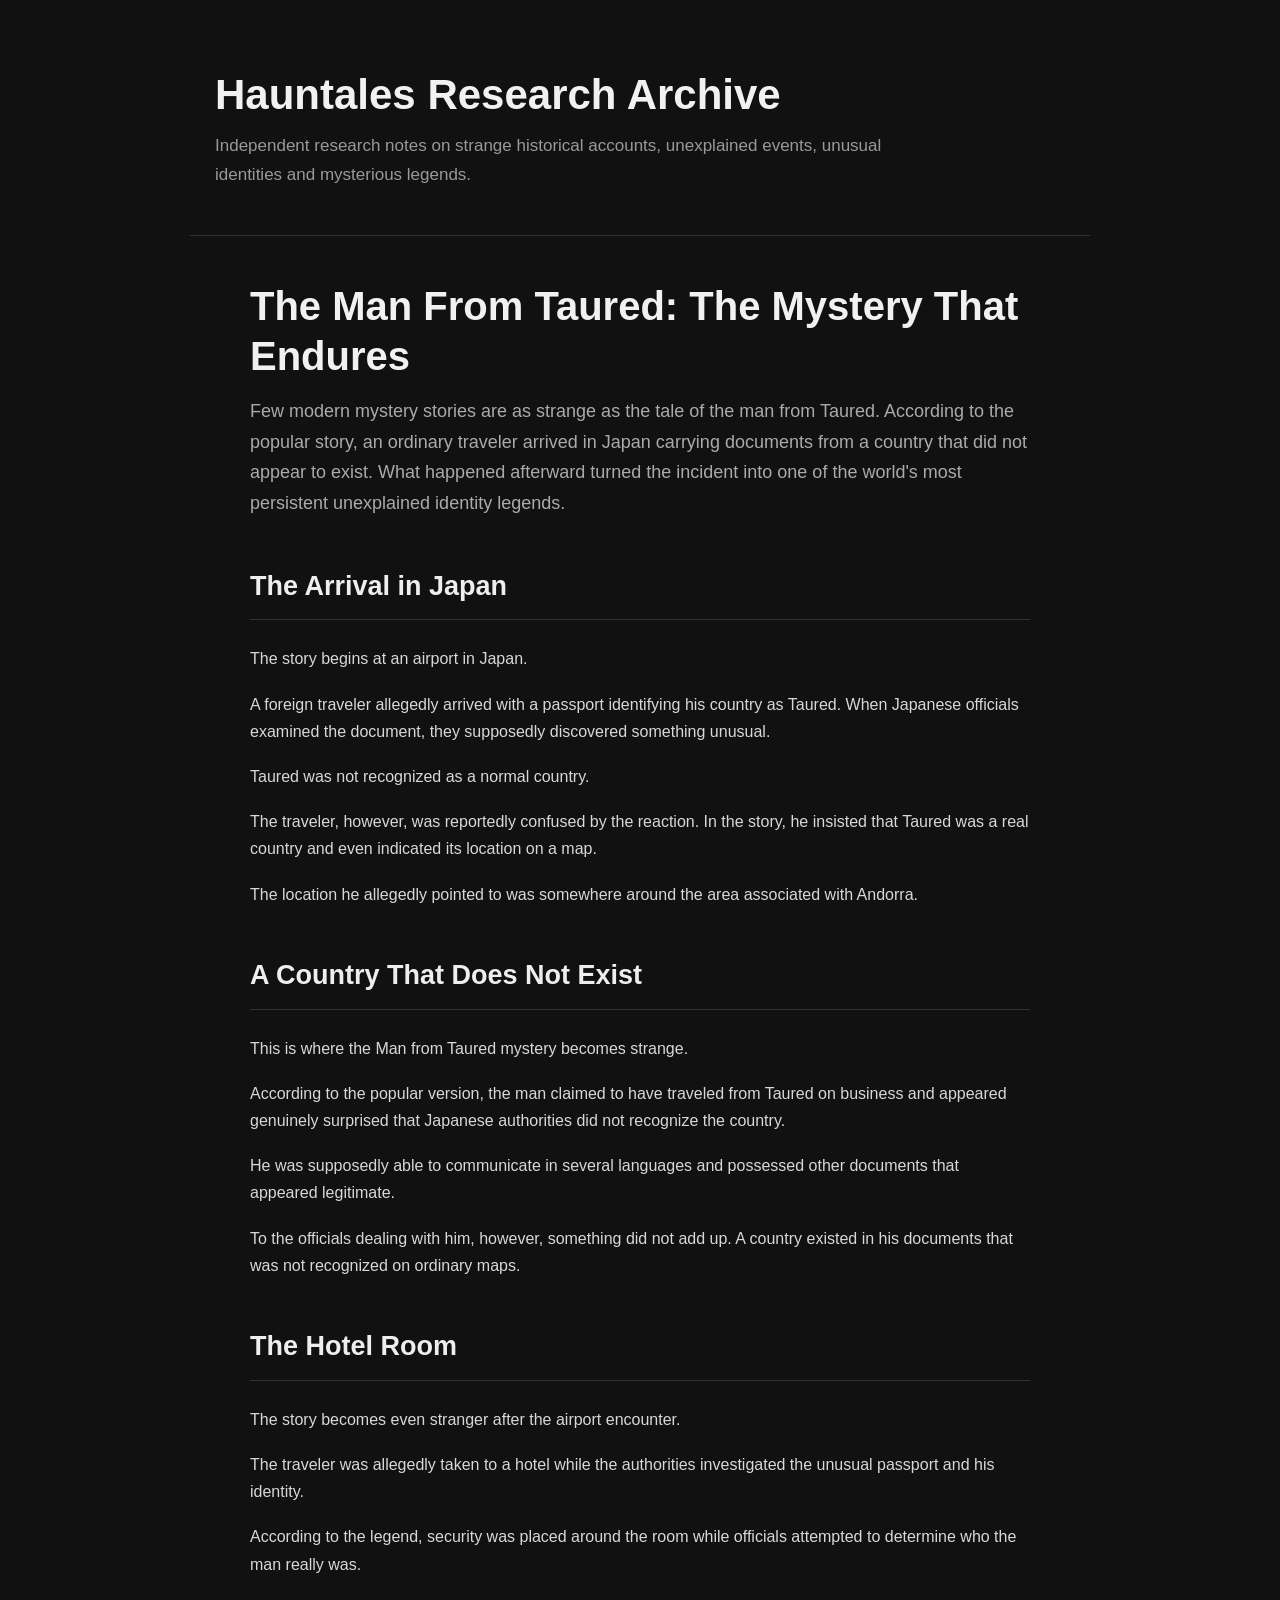
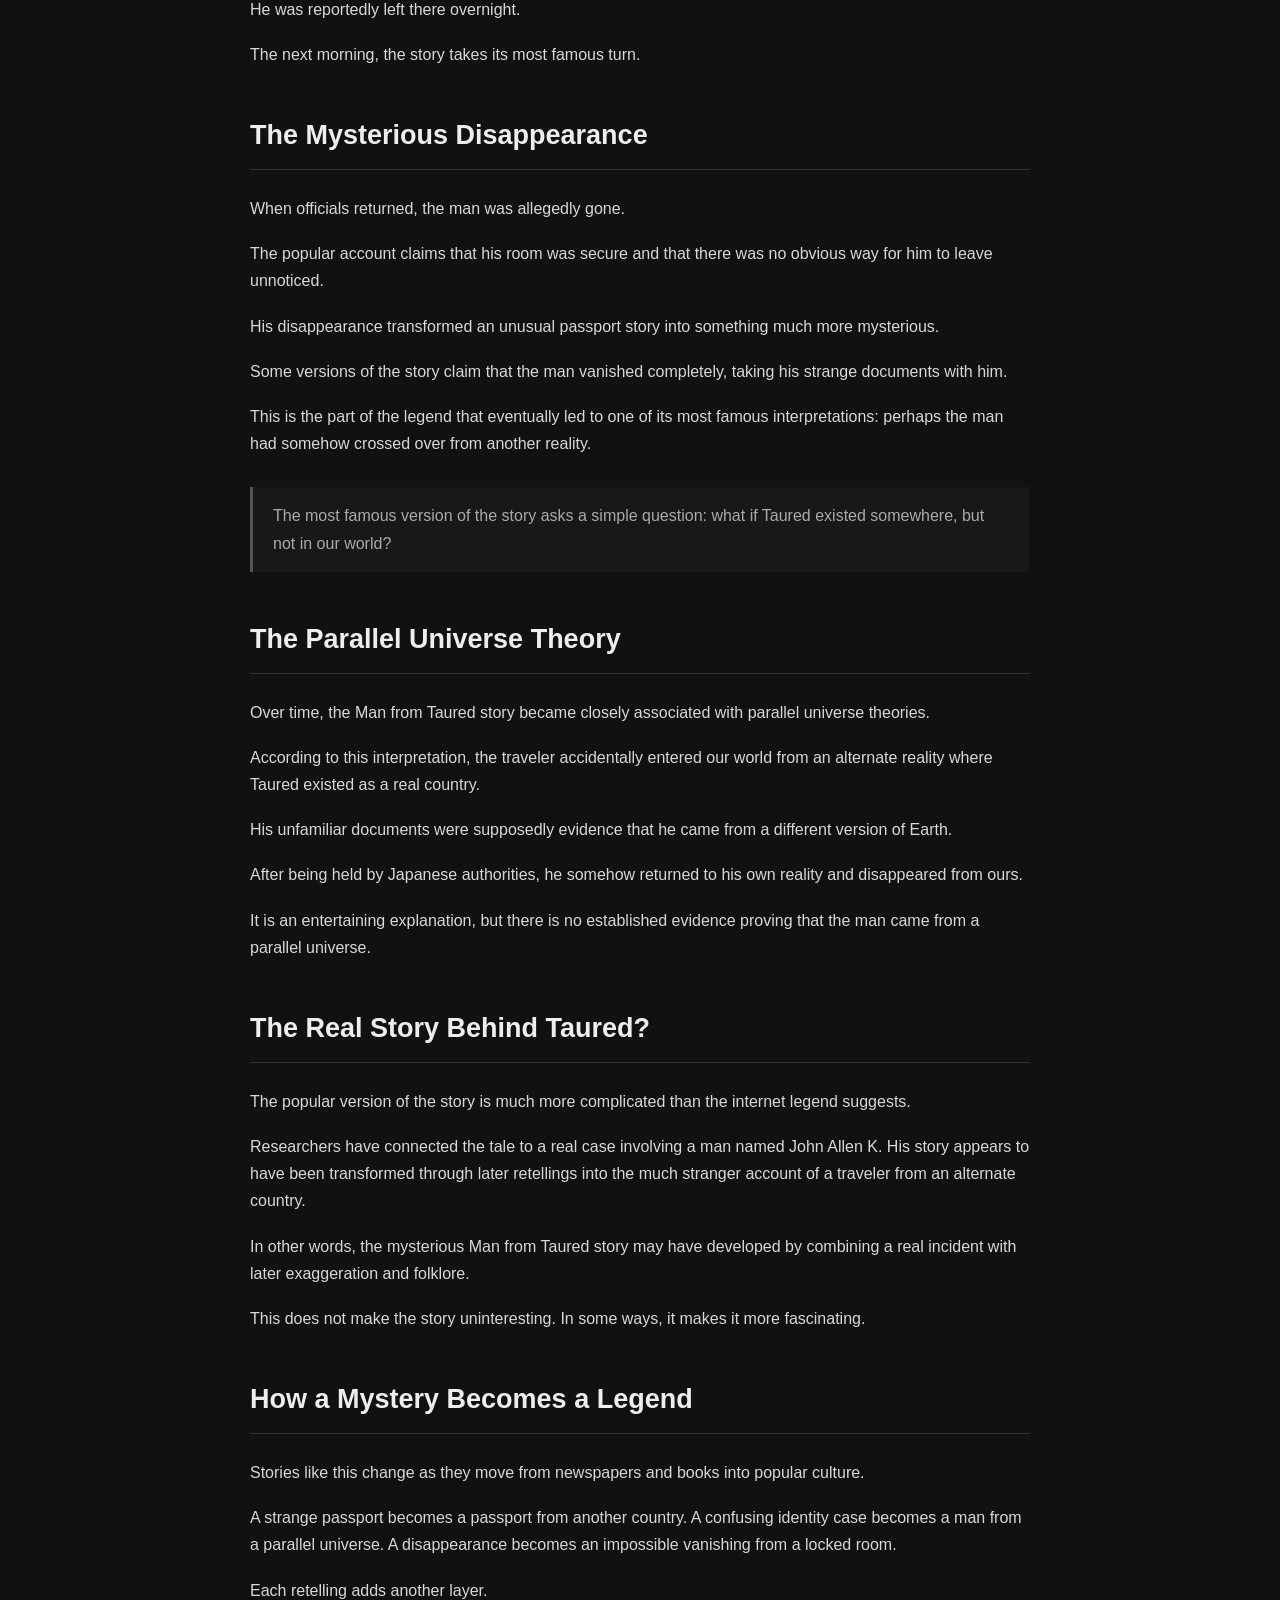
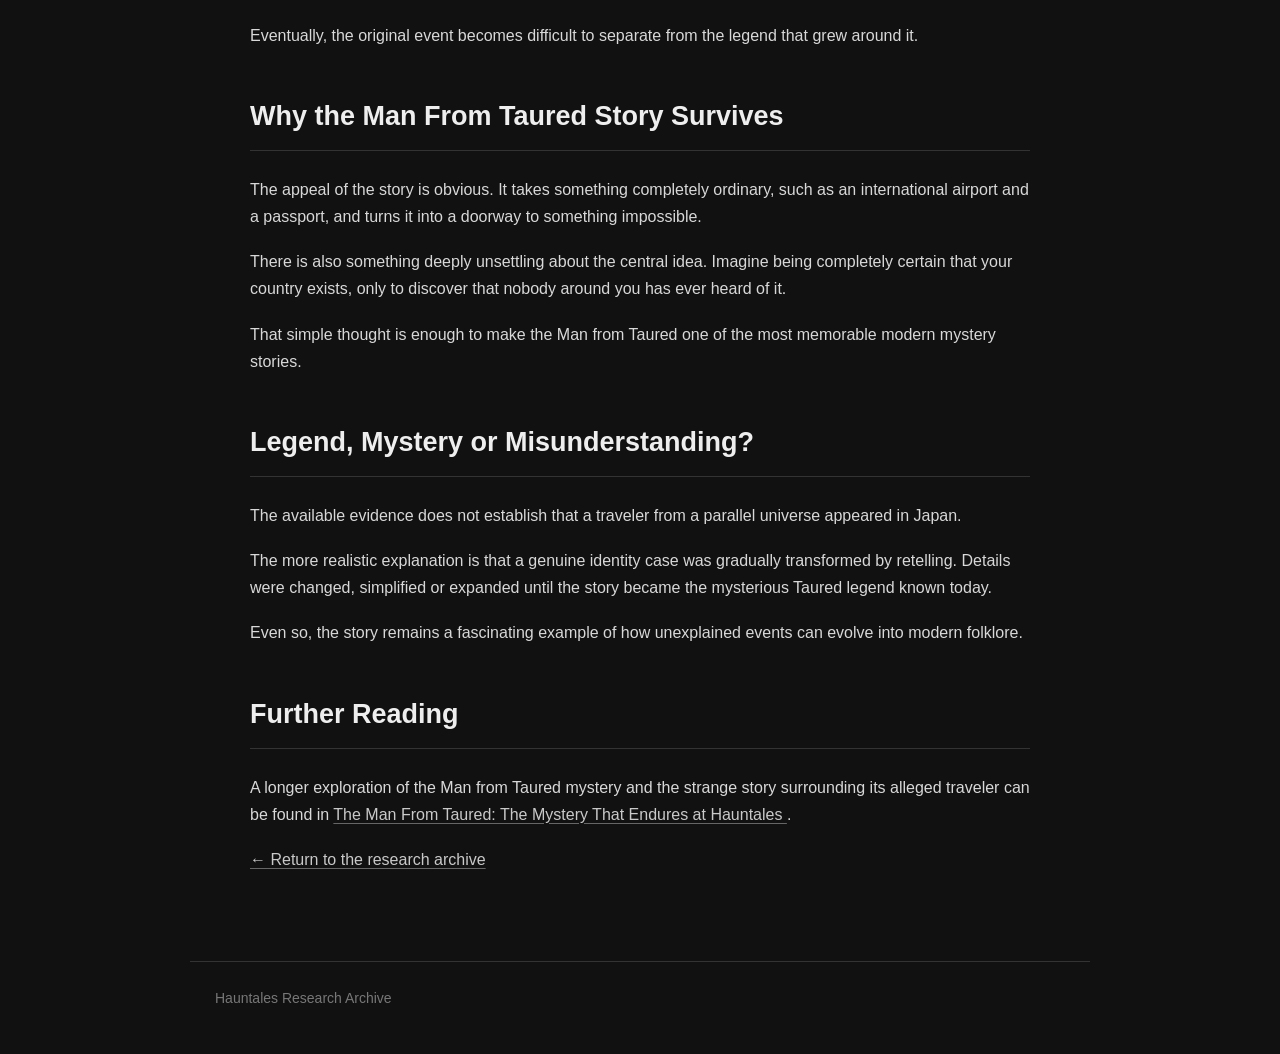
<file: man-from-taured.html>
<!DOCTYPE html>
<html lang="en">
<head>
    <meta charset="UTF-8">
    <meta name="viewport" content="width=device-width, initial-scale=1.0">

    <title>The Man From Taured: The Mystery That Endures</title>

    <meta name="description" content="A research archive entry examining the strange story of the Man from Taured, a mysterious identity legend involving a passport, an unfamiliar country and an unexplained disappearance.">

    <link rel="stylesheet" href="style.css">
</head>

<body>

<header>
    <h1>Hauntales Research Archive</h1>

    <p>
        Independent research notes on strange historical accounts,
        unexplained events, unusual identities and mysterious legends.
    </p>
</header>

<main>

<article>

    <h1>The Man From Taured: The Mystery That Endures</h1>

    <p class="article-intro">
        Few modern mystery stories are as strange as the tale of the man from
        Taured. According to the popular story, an ordinary traveler arrived
        in Japan carrying documents from a country that did not appear to
        exist. What happened afterward turned the incident into one of the
        world's most persistent unexplained identity legends.
    </p>

    <h2>The Arrival in Japan</h2>

    <p>
        The story begins at an airport in Japan.
    </p>

    <p>
        A foreign traveler allegedly arrived with a passport identifying his
        country as Taured. When Japanese officials examined the document,
        they supposedly discovered something unusual.
    </p>

    <p>
        Taured was not recognized as a normal country.
    </p>

    <p>
        The traveler, however, was reportedly confused by the reaction. In the
        story, he insisted that Taured was a real country and even indicated
        its location on a map.
    </p>

    <p>
        The location he allegedly pointed to was somewhere around the area
        associated with Andorra.
    </p>

    <h2>A Country That Does Not Exist</h2>

    <p>
        This is where the Man from Taured mystery becomes strange.
    </p>

    <p>
        According to the popular version, the man claimed to have traveled
        from Taured on business and appeared genuinely surprised that Japanese
        authorities did not recognize the country.
    </p>

    <p>
        He was supposedly able to communicate in several languages and
        possessed other documents that appeared legitimate.
    </p>

    <p>
        To the officials dealing with him, however, something did not add up.
        A country existed in his documents that was not recognized on ordinary
        maps.
    </p>

    <h2>The Hotel Room</h2>

    <p>
        The story becomes even stranger after the airport encounter.
    </p>

    <p>
        The traveler was allegedly taken to a hotel while the authorities
        investigated the unusual passport and his identity.
    </p>

    <p>
        According to the legend, security was placed around the room while
        officials attempted to determine who the man really was.
    </p>

    <p>
        He was reportedly left there overnight.
    </p>

    <p>
        The next morning, the story takes its most famous turn.
    </p>

    <h2>The Mysterious Disappearance</h2>

    <p>
        When officials returned, the man was allegedly gone.
    </p>

    <p>
        The popular account claims that his room was secure and that there was
        no obvious way for him to leave unnoticed.
    </p>

    <p>
        His disappearance transformed an unusual passport story into something
        much more mysterious.
    </p>

    <p>
        Some versions of the story claim that the man vanished completely,
        taking his strange documents with him.
    </p>

    <p>
        This is the part of the legend that eventually led to one of its most
        famous interpretations: perhaps the man had somehow crossed over from
        another reality.
    </p>

    <blockquote>
        The most famous version of the story asks a simple question: what if
        Taured existed somewhere, but not in our world?
    </blockquote>

    <h2>The Parallel Universe Theory</h2>

    <p>
        Over time, the Man from Taured story became closely associated with
        parallel universe theories.
    </p>

    <p>
        According to this interpretation, the traveler accidentally entered
        our world from an alternate reality where Taured existed as a real
        country.
    </p>

    <p>
        His unfamiliar documents were supposedly evidence that he came from a
        different version of Earth.
    </p>

    <p>
        After being held by Japanese authorities, he somehow returned to his
        own reality and disappeared from ours.
    </p>

    <p>
        It is an entertaining explanation, but there is no established
        evidence proving that the man came from a parallel universe.
    </p>

    <h2>The Real Story Behind Taured?</h2>

    <p>
        The popular version of the story is much more complicated than the
        internet legend suggests.
    </p>

    <p>
        Researchers have connected the tale to a real case involving a man
        named John Allen K. His story appears to have been transformed through
        later retellings into the much stranger account of a traveler from an
        alternate country.
    </p>

    <p>
        In other words, the mysterious Man from Taured story may have developed
        by combining a real incident with later exaggeration and folklore.
    </p>

    <p>
        This does not make the story uninteresting. In some ways, it makes it
        more fascinating.
    </p>

    <h2>How a Mystery Becomes a Legend</h2>

    <p>
        Stories like this change as they move from newspapers and books into
        popular culture.
    </p>

    <p>
        A strange passport becomes a passport from another country. A
        confusing identity case becomes a man from a parallel universe. A
        disappearance becomes an impossible vanishing from a locked room.
    </p>

    <p>
        Each retelling adds another layer.
    </p>

    <p>
        Eventually, the original event becomes difficult to separate from the
        legend that grew around it.
    </p>

    <h2>Why the Man From Taured Story Survives</h2>

    <p>
        The appeal of the story is obvious. It takes something completely
        ordinary, such as an international airport and a passport, and turns
        it into a doorway to something impossible.
    </p>

    <p>
        There is also something deeply unsettling about the central idea.
        Imagine being completely certain that your country exists, only to
        discover that nobody around you has ever heard of it.
    </p>

    <p>
        That simple thought is enough to make the Man from Taured one of the
        most memorable modern mystery stories.
    </p>

    <h2>Legend, Mystery or Misunderstanding?</h2>

    <p>
        The available evidence does not establish that a traveler from a
        parallel universe appeared in Japan.
    </p>

    <p>
        The more realistic explanation is that a genuine identity case was
        gradually transformed by retelling. Details were changed, simplified
        or expanded until the story became the mysterious Taured legend known
        today.
    </p>

    <p>
        Even so, the story remains a fascinating example of how unexplained
        events can evolve into modern folklore.
    </p>

    <h2>Further Reading</h2>

    <p>
        A longer exploration of the Man from Taured mystery and the strange
        story surrounding its alleged traveler can be found in
        <a href="https://hauntales.com/the-man-from-taured-the-mystery-that-endures/">
            The Man From Taured: The Mystery That Endures at Hauntales
        </a>.
    </p>

    <p>
        <a href="index.html">← Return to the research archive</a>
    </p>

</article>

</main>

<footer>
    <p>
        Hauntales Research Archive
    </p>
</footer>

</body>
</html>
</file>
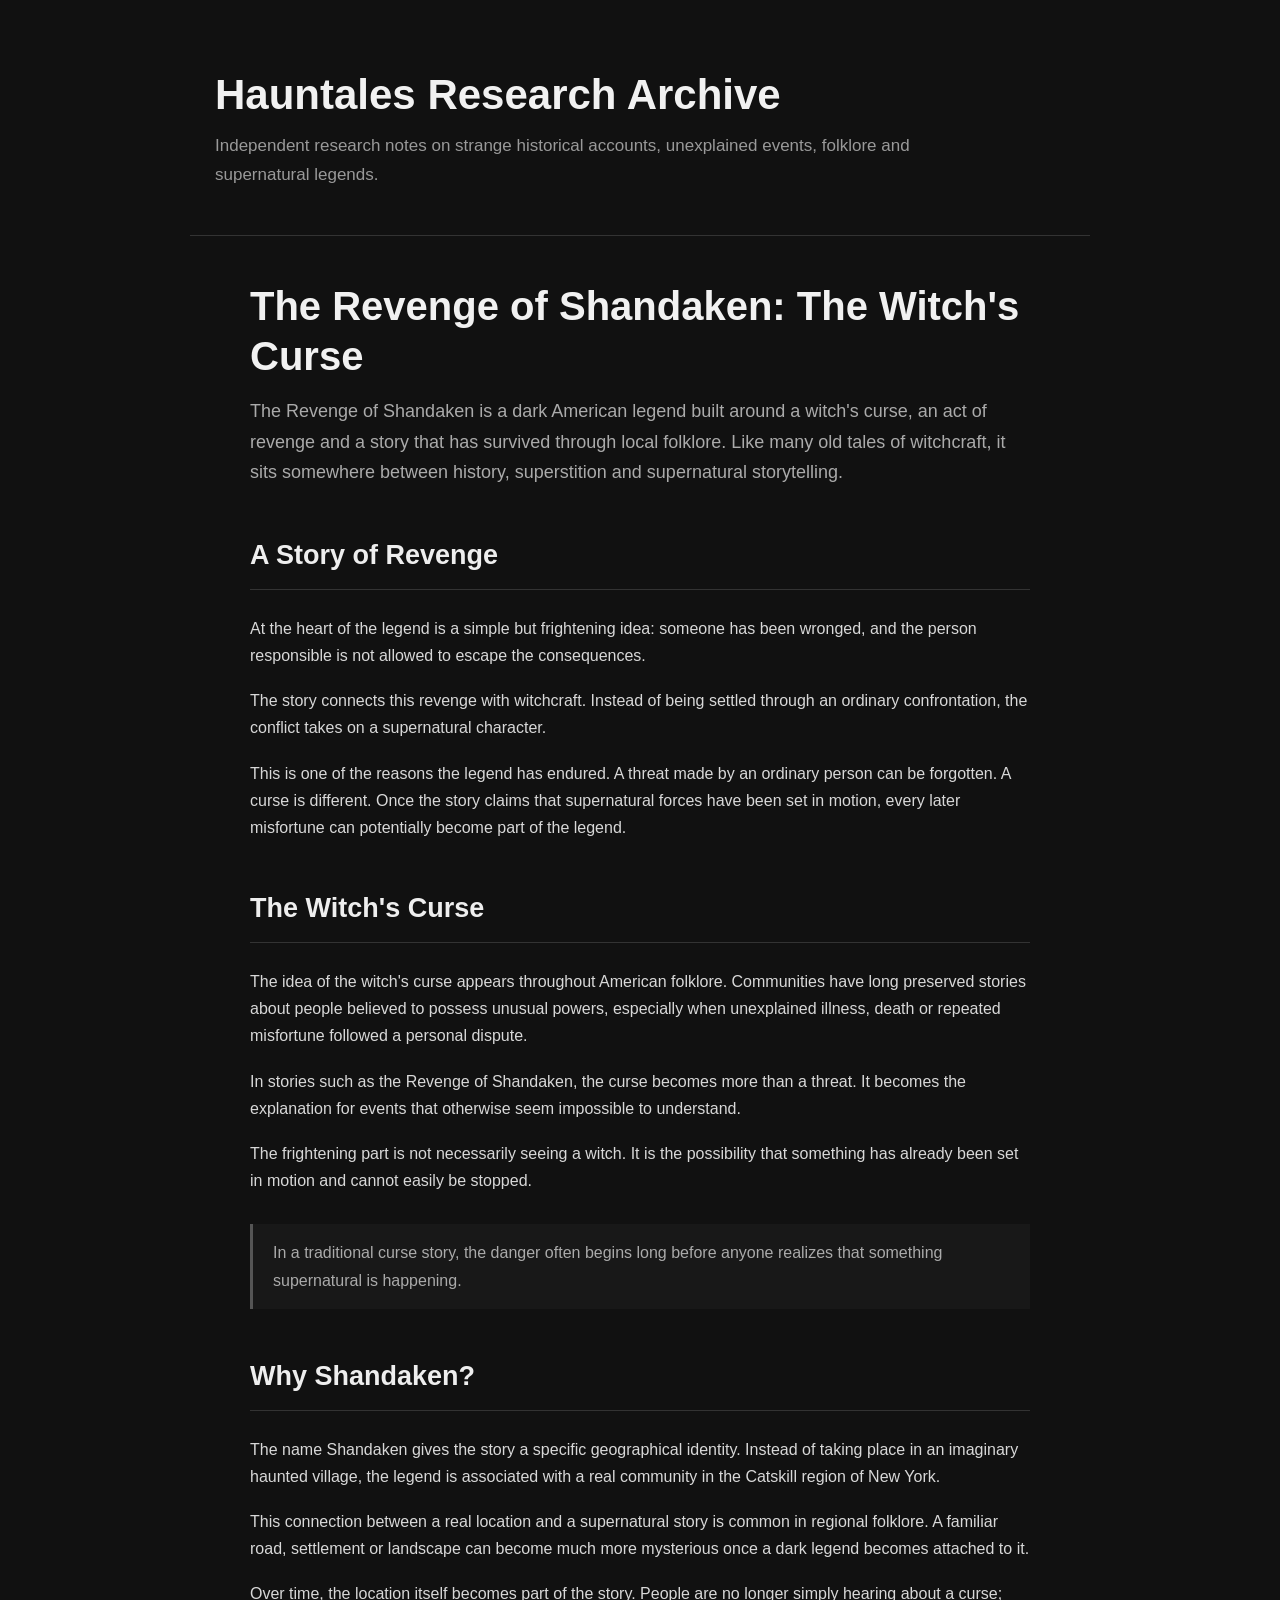
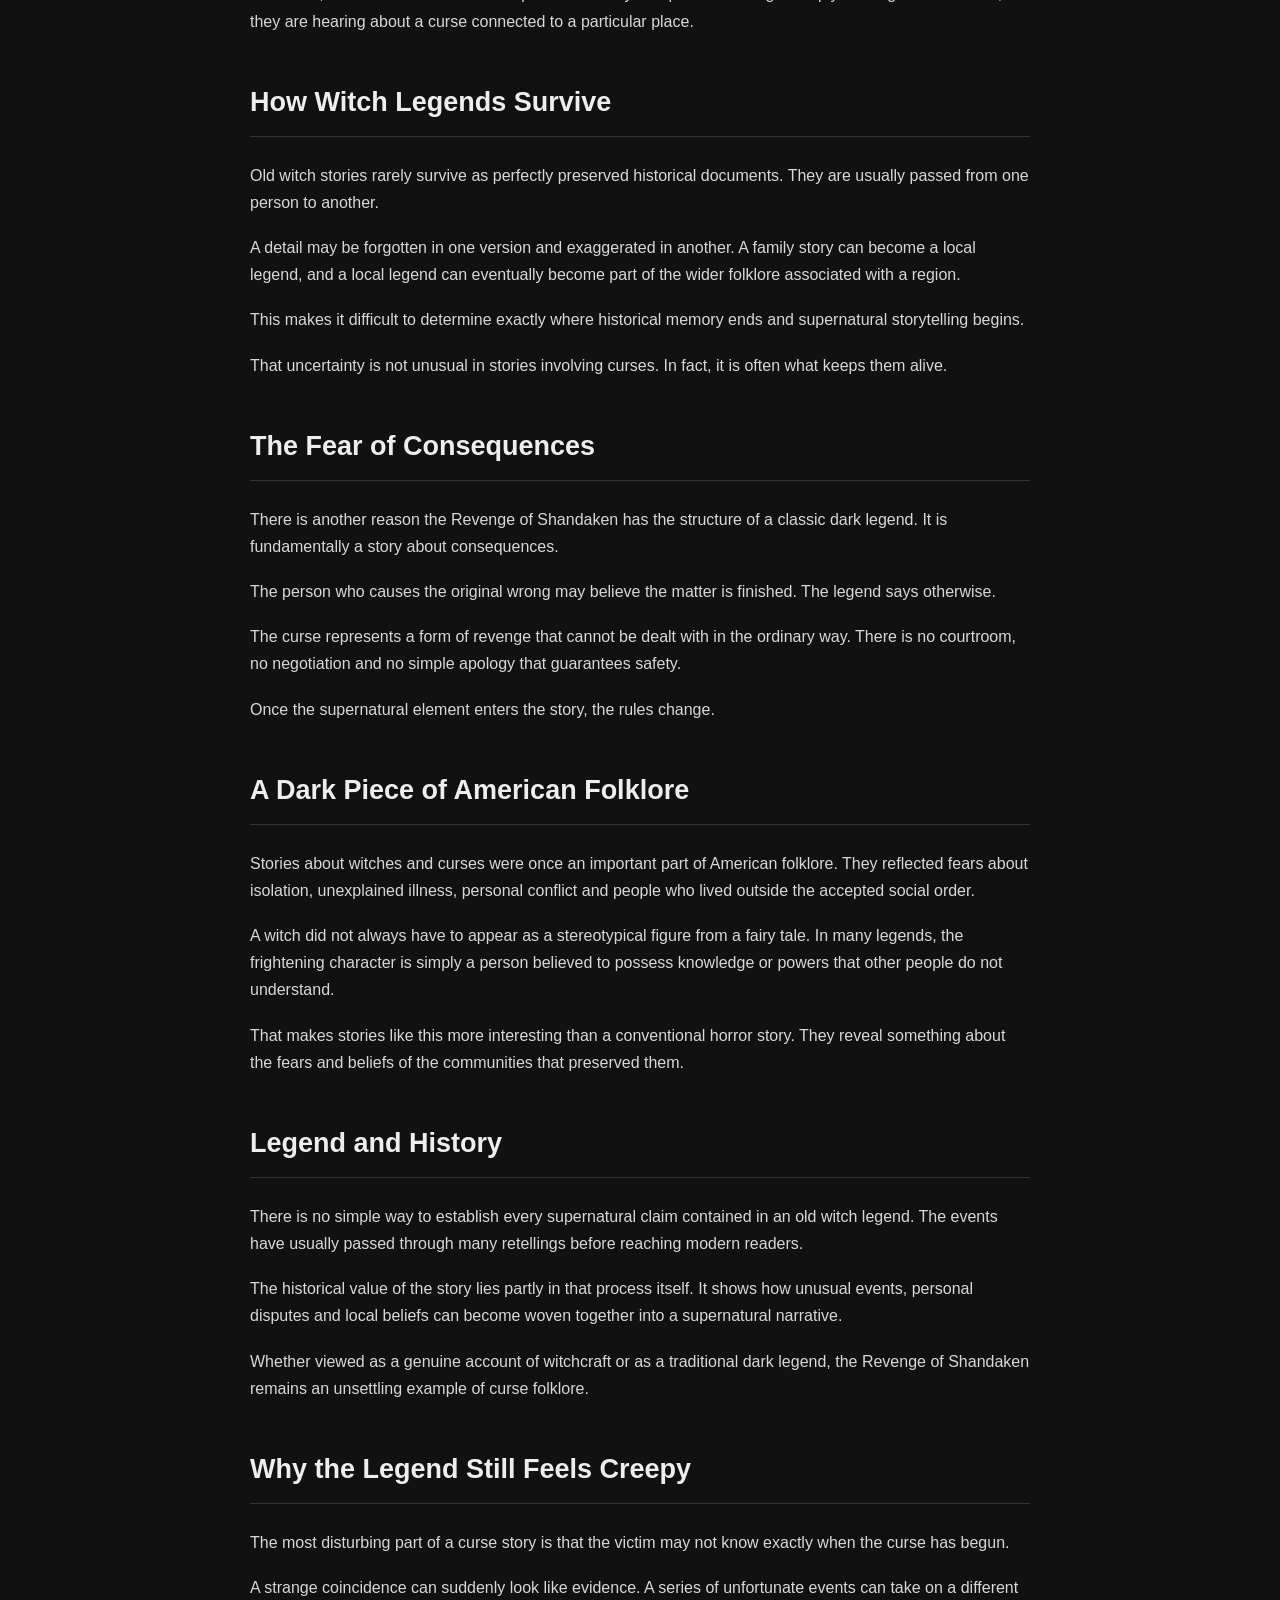
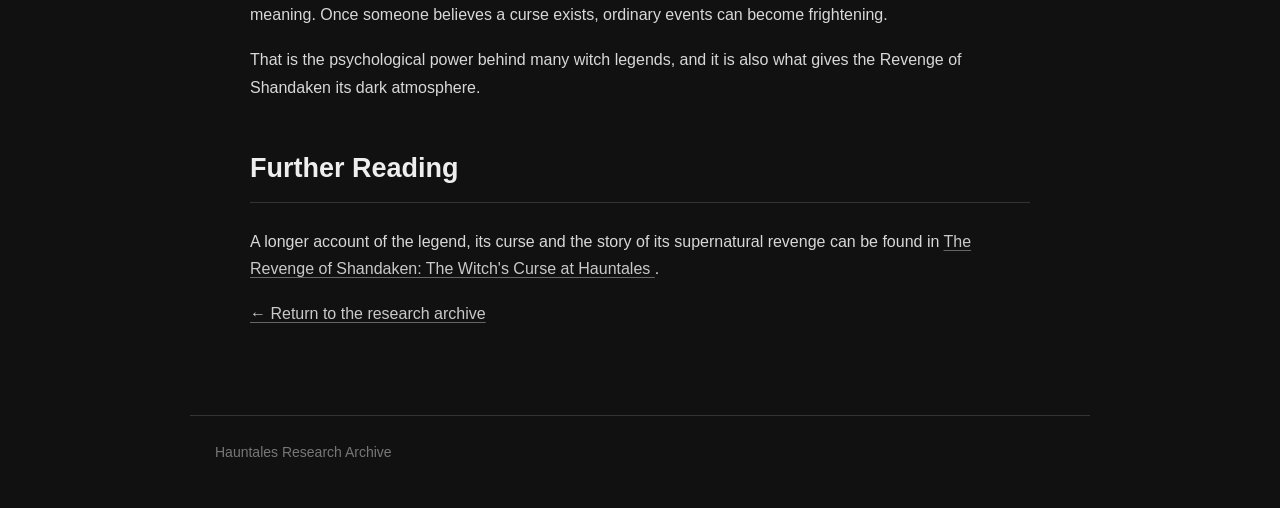
<file: revenge-of-shandaken.html>
<!DOCTYPE html>
<html lang="en">
<head>
    <meta charset="UTF-8">
    <meta name="viewport" content="width=device-width, initial-scale=1.0">

    <title>The Revenge of Shandaken: The Witch's Curse</title>

    <meta name="description" content="A research archive entry about the Revenge of Shandaken, a dark legend involving a witch's curse, revenge and a disturbing supernatural tradition.">

    <link rel="stylesheet" href="style.css">
</head>

<body>

<header>
    <h1>Hauntales Research Archive</h1>

    <p>
        Independent research notes on strange historical accounts,
        unexplained events, folklore and supernatural legends.
    </p>
</header>

<main>

<article>

    <h1>The Revenge of Shandaken: The Witch's Curse</h1>

    <p class="article-intro">
        The Revenge of Shandaken is a dark American legend built around a
        witch's curse, an act of revenge and a story that has survived through
        local folklore. Like many old tales of witchcraft, it sits somewhere
        between history, superstition and supernatural storytelling.
    </p>

    <h2>A Story of Revenge</h2>

    <p>
        At the heart of the legend is a simple but frightening idea:
        someone has been wronged, and the person responsible is not allowed
        to escape the consequences.
    </p>

    <p>
        The story connects this revenge with witchcraft. Instead of being
        settled through an ordinary confrontation, the conflict takes on a
        supernatural character.
    </p>

    <p>
        This is one of the reasons the legend has endured. A threat made by
        an ordinary person can be forgotten. A curse is different. Once the
        story claims that supernatural forces have been set in motion, every
        later misfortune can potentially become part of the legend.
    </p>

    <h2>The Witch's Curse</h2>

    <p>
        The idea of the witch's curse appears throughout American folklore.
        Communities have long preserved stories about people believed to
        possess unusual powers, especially when unexplained illness, death or
        repeated misfortune followed a personal dispute.
    </p>

    <p>
        In stories such as the Revenge of Shandaken, the curse becomes more
        than a threat. It becomes the explanation for events that otherwise
        seem impossible to understand.
    </p>

    <p>
        The frightening part is not necessarily seeing a witch. It is the
        possibility that something has already been set in motion and cannot
        easily be stopped.
    </p>

    <blockquote>
        In a traditional curse story, the danger often begins long before
        anyone realizes that something supernatural is happening.
    </blockquote>

    <h2>Why Shandaken?</h2>

    <p>
        The name Shandaken gives the story a specific geographical identity.
        Instead of taking place in an imaginary haunted village, the legend
        is associated with a real community in the Catskill region of New
        York.
    </p>

    <p>
        This connection between a real location and a supernatural story is
        common in regional folklore. A familiar road, settlement or landscape
        can become much more mysterious once a dark legend becomes attached to
        it.
    </p>

    <p>
        Over time, the location itself becomes part of the story. People are
        no longer simply hearing about a curse; they are hearing about a curse
        connected to a particular place.
    </p>

    <h2>How Witch Legends Survive</h2>

    <p>
        Old witch stories rarely survive as perfectly preserved historical
        documents. They are usually passed from one person to another.
    </p>

    <p>
        A detail may be forgotten in one version and exaggerated in another.
        A family story can become a local legend, and a local legend can
        eventually become part of the wider folklore associated with a region.
    </p>

    <p>
        This makes it difficult to determine exactly where historical memory
        ends and supernatural storytelling begins.
    </p>

    <p>
        That uncertainty is not unusual in stories involving curses. In fact,
        it is often what keeps them alive.
    </p>

    <h2>The Fear of Consequences</h2>

    <p>
        There is another reason the Revenge of Shandaken has the structure of
        a classic dark legend. It is fundamentally a story about consequences.
    </p>

    <p>
        The person who causes the original wrong may believe the matter is
        finished. The legend says otherwise.
    </p>

    <p>
        The curse represents a form of revenge that cannot be dealt with in
        the ordinary way. There is no courtroom, no negotiation and no simple
        apology that guarantees safety.
    </p>

    <p>
        Once the supernatural element enters the story, the rules change.
    </p>

    <h2>A Dark Piece of American Folklore</h2>

    <p>
        Stories about witches and curses were once an important part of
        American folklore. They reflected fears about isolation, unexplained
        illness, personal conflict and people who lived outside the accepted
        social order.
    </p>

    <p>
        A witch did not always have to appear as a stereotypical figure from a
        fairy tale. In many legends, the frightening character is simply a
        person believed to possess knowledge or powers that other people do
        not understand.
    </p>

    <p>
        That makes stories like this more interesting than a conventional
        horror story. They reveal something about the fears and beliefs of
        the communities that preserved them.
    </p>

    <h2>Legend and History</h2>

    <p>
        There is no simple way to establish every supernatural claim contained
        in an old witch legend. The events have usually passed through many
        retellings before reaching modern readers.
    </p>

    <p>
        The historical value of the story lies partly in that process itself.
        It shows how unusual events, personal disputes and local beliefs can
        become woven together into a supernatural narrative.
    </p>

    <p>
        Whether viewed as a genuine account of witchcraft or as a traditional
        dark legend, the Revenge of Shandaken remains an unsettling example
        of curse folklore.
    </p>

    <h2>Why the Legend Still Feels Creepy</h2>

    <p>
        The most disturbing part of a curse story is that the victim may not
        know exactly when the curse has begun.
    </p>

    <p>
        A strange coincidence can suddenly look like evidence. A series of
        unfortunate events can take on a different meaning. Once someone
        believes a curse exists, ordinary events can become frightening.
    </p>

    <p>
        That is the psychological power behind many witch legends, and it is
        also what gives the Revenge of Shandaken its dark atmosphere.
    </p>

    <h2>Further Reading</h2>

    <p>
        A longer account of the legend, its curse and the story of its
        supernatural revenge can be found in
        <a href="https://hauntales.com/the-revenge-of-shandaken-the-witchs-curse/">
            The Revenge of Shandaken: The Witch's Curse at Hauntales
        </a>.
    </p>

    <p>
        <a href="index.html">← Return to the research archive</a>
    </p>

</article>

</main>

<footer>
    <p>
        Hauntales Research Archive
    </p>
</footer>

</body>
</html>
</file>
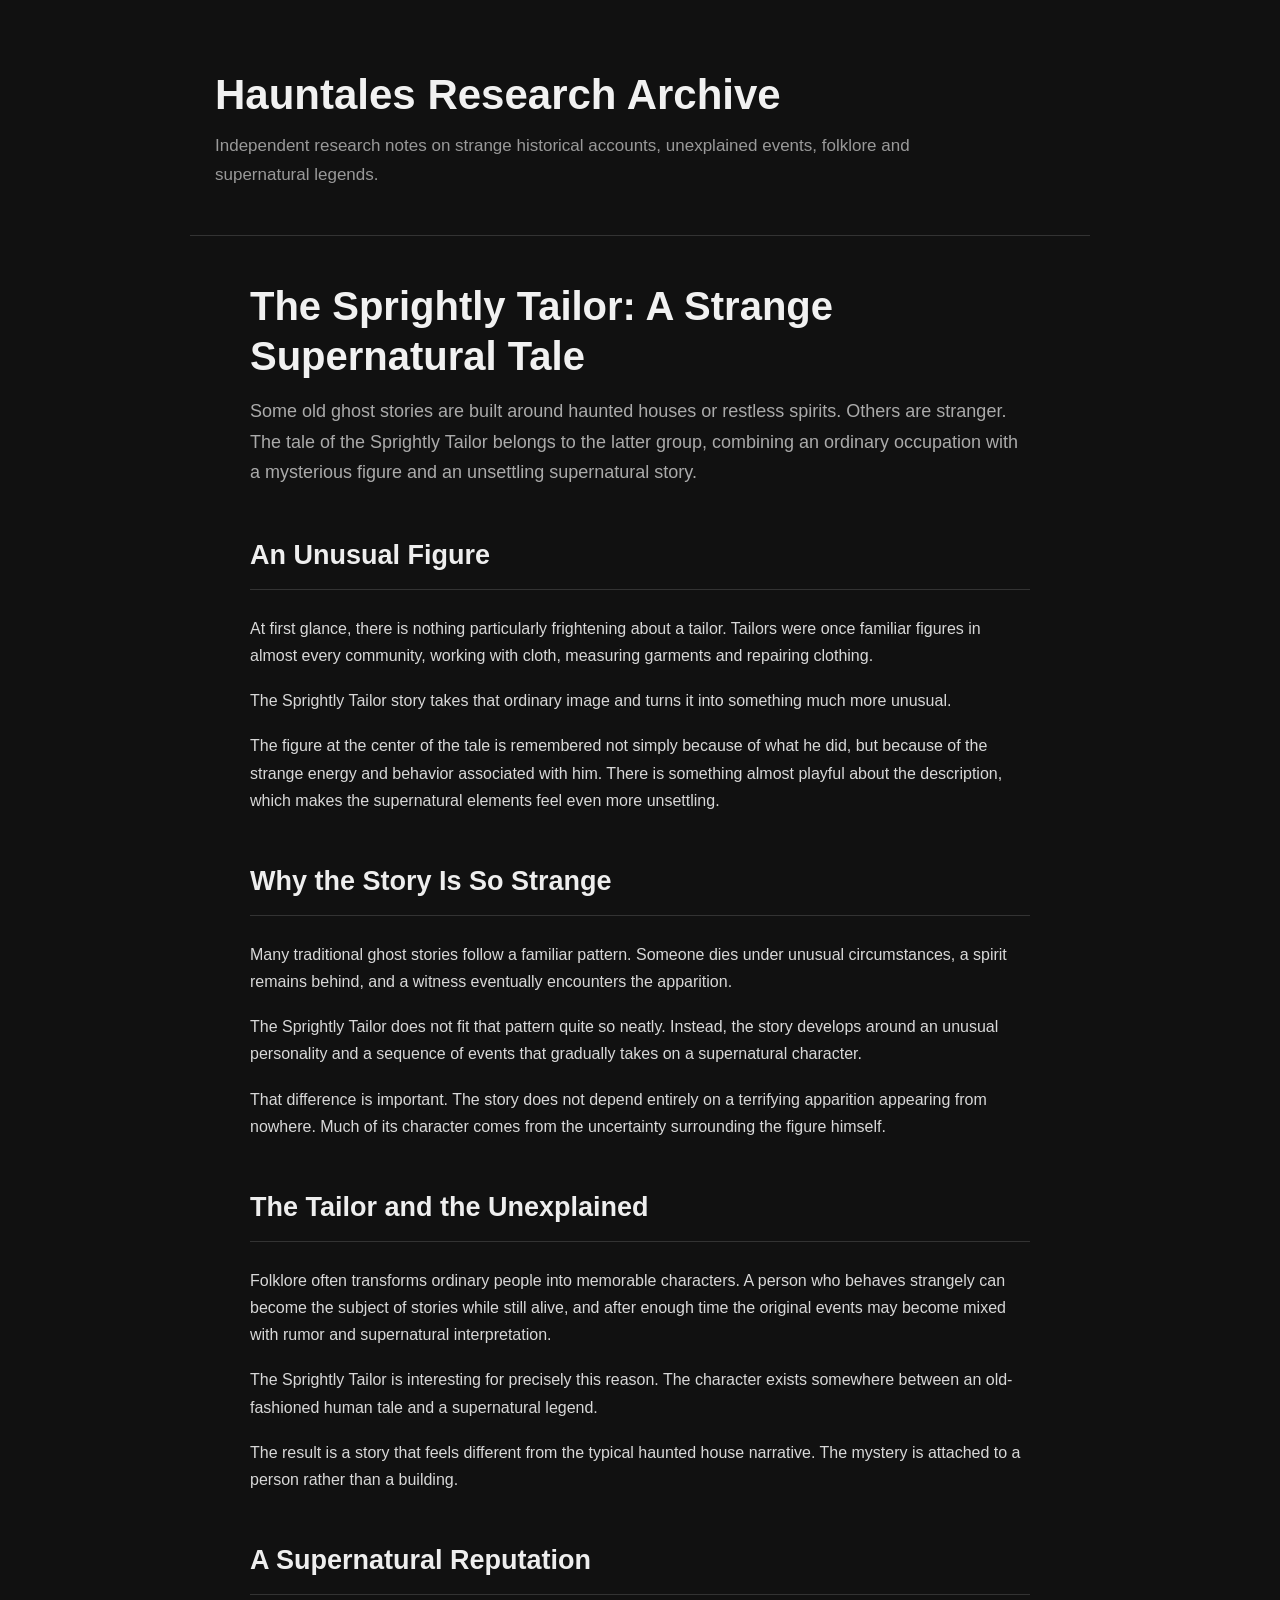
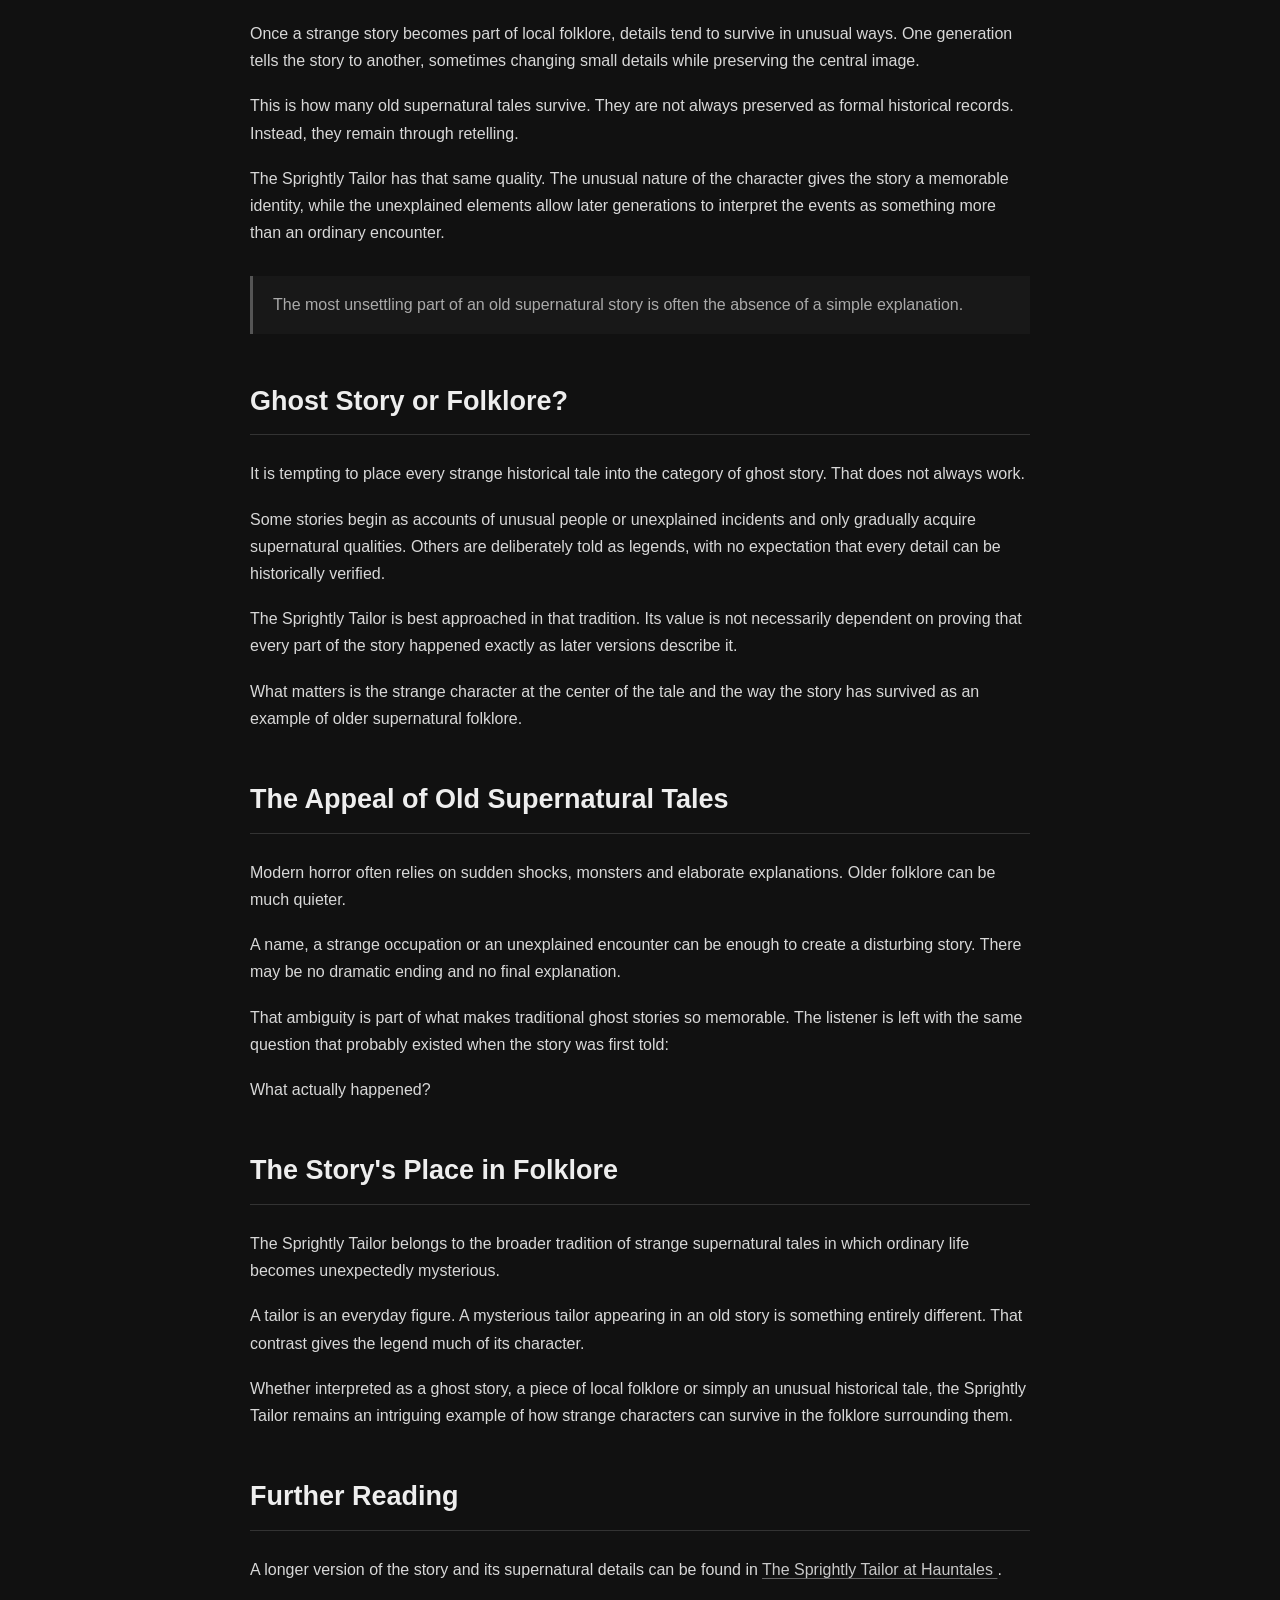
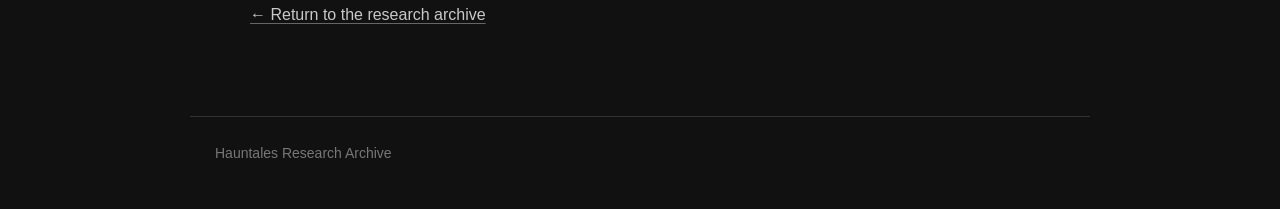
<file: sprightly-tailor.html>
<!DOCTYPE html>
<html lang="en">
<head>
    <meta charset="UTF-8">
    <meta name="viewport" content="width=device-width, initial-scale=1.0">

    <title>The Sprightly Tailor: A Strange Supernatural Tale</title>

    <meta name="description" content="A research archive entry examining the strange folklore surrounding the Sprightly Tailor, an unusual supernatural tale involving a mysterious figure and an unsettling encounter.">

    <link rel="stylesheet" href="style.css">
</head>

<body>

<header>
    <h1>Hauntales Research Archive</h1>

    <p>
        Independent research notes on strange historical accounts,
        unexplained events, folklore and supernatural legends.
    </p>
</header>

<main>

<article>

    <h1>The Sprightly Tailor: A Strange Supernatural Tale</h1>

    <p class="article-intro">
        Some old ghost stories are built around haunted houses or restless
        spirits. Others are stranger. The tale of the Sprightly Tailor belongs
        to the latter group, combining an ordinary occupation with a
        mysterious figure and an unsettling supernatural story.
    </p>

    <h2>An Unusual Figure</h2>

    <p>
        At first glance, there is nothing particularly frightening about a
        tailor. Tailors were once familiar figures in almost every community,
        working with cloth, measuring garments and repairing clothing.
    </p>

    <p>
        The Sprightly Tailor story takes that ordinary image and turns it into
        something much more unusual.
    </p>

    <p>
        The figure at the center of the tale is remembered not simply because
        of what he did, but because of the strange energy and behavior
        associated with him. There is something almost playful about the
        description, which makes the supernatural elements feel even more
        unsettling.
    </p>

    <h2>Why the Story Is So Strange</h2>

    <p>
        Many traditional ghost stories follow a familiar pattern. Someone
        dies under unusual circumstances, a spirit remains behind, and a
        witness eventually encounters the apparition.
    </p>

    <p>
        The Sprightly Tailor does not fit that pattern quite so neatly.
        Instead, the story develops around an unusual personality and a
        sequence of events that gradually takes on a supernatural character.
    </p>

    <p>
        That difference is important. The story does not depend entirely on
        a terrifying apparition appearing from nowhere. Much of its character
        comes from the uncertainty surrounding the figure himself.
    </p>

    <h2>The Tailor and the Unexplained</h2>

    <p>
        Folklore often transforms ordinary people into memorable characters.
        A person who behaves strangely can become the subject of stories while
        still alive, and after enough time the original events may become mixed
        with rumor and supernatural interpretation.
    </p>

    <p>
        The Sprightly Tailor is interesting for precisely this reason. The
        character exists somewhere between an old-fashioned human tale and a
        supernatural legend.
    </p>

    <p>
        The result is a story that feels different from the typical haunted
        house narrative. The mystery is attached to a person rather than a
        building.
    </p>

    <h2>A Supernatural Reputation</h2>

    <p>
        Once a strange story becomes part of local folklore, details tend to
        survive in unusual ways. One generation tells the story to another,
        sometimes changing small details while preserving the central image.
    </p>

    <p>
        This is how many old supernatural tales survive. They are not always
        preserved as formal historical records. Instead, they remain through
        retelling.
    </p>

    <p>
        The Sprightly Tailor has that same quality. The unusual nature of the
        character gives the story a memorable identity, while the unexplained
        elements allow later generations to interpret the events as something
        more than an ordinary encounter.
    </p>

    <blockquote>
        The most unsettling part of an old supernatural story is often the
        absence of a simple explanation.
    </blockquote>

    <h2>Ghost Story or Folklore?</h2>

    <p>
        It is tempting to place every strange historical tale into the
        category of ghost story. That does not always work.
    </p>

    <p>
        Some stories begin as accounts of unusual people or unexplained
        incidents and only gradually acquire supernatural qualities. Others
        are deliberately told as legends, with no expectation that every
        detail can be historically verified.
    </p>

    <p>
        The Sprightly Tailor is best approached in that tradition. Its value
        is not necessarily dependent on proving that every part of the story
        happened exactly as later versions describe it.
    </p>

    <p>
        What matters is the strange character at the center of the tale and
        the way the story has survived as an example of older supernatural
        folklore.
    </p>

    <h2>The Appeal of Old Supernatural Tales</h2>

    <p>
        Modern horror often relies on sudden shocks, monsters and elaborate
        explanations. Older folklore can be much quieter.
    </p>

    <p>
        A name, a strange occupation or an unexplained encounter can be enough
        to create a disturbing story. There may be no dramatic ending and no
        final explanation.
    </p>

    <p>
        That ambiguity is part of what makes traditional ghost stories so
        memorable. The listener is left with the same question that probably
        existed when the story was first told:
    </p>

    <p>
        What actually happened?
    </p>

    <h2>The Story's Place in Folklore</h2>

    <p>
        The Sprightly Tailor belongs to the broader tradition of strange
        supernatural tales in which ordinary life becomes unexpectedly
        mysterious.
    </p>

    <p>
        A tailor is an everyday figure. A mysterious tailor appearing in an
        old story is something entirely different. That contrast gives the
        legend much of its character.
    </p>

    <p>
        Whether interpreted as a ghost story, a piece of local folklore or
        simply an unusual historical tale, the Sprightly Tailor remains an
        intriguing example of how strange characters can survive in the
        folklore surrounding them.
    </p>

    <h2>Further Reading</h2>

    <p>
        A longer version of the story and its supernatural details can be
        found in
        <a href="https://hauntales.com/the-sprightly-tailor/">
            The Sprightly Tailor at Hauntales
        </a>.
    </p>

    <p>
        <a href="index.html">← Return to the research archive</a>
    </p>

</article>

</main>

<footer>
    <p>
        Hauntales Research Archive
    </p>
</footer>

</body>
</html>
</file>
<file: style.css>
* {
  box-sizing: border-box;
  }

html {
scroll-behavior: smooth;
}

body {
margin: 0;
background: #111;
color: #d8d8d8;
font-family: Arial, Helvetica, sans-serif;
line-height: 1.7;
}

header {
max-width: 900px;
margin: 0 auto;
padding: 70px 25px 45px;
border-bottom: 1px solid #333;
}

header h1 {
margin: 0 0 12px;
color: #f1f1f1;
font-size: 42px;
line-height: 1.2;
font-weight: 700;
}

header p {
max-width: 700px;
margin: 0;
color: #999;
font-size: 17px;
}

main {
max-width: 900px;
margin: 0 auto;
padding: 45px 25px 70px;
}

section {
margin-bottom: 55px;
}

h2 {
margin: 0 0 25px;
padding-bottom: 10px;
border-bottom: 1px solid #333;
color: #eee;
font-size: 27px;
}

h3 {
margin: 30px 0 8px;
color: #e5e5e5;
font-size: 21px;
}

p {
margin: 0 0 18px;
}

a {
color: #c9c9c9;
text-decoration: underline;
text-decoration-color: #666;
text-underline-offset: 3px;
}

a:hover {
color: #fff;
text-decoration-color: #aaa;
}

article {
max-width: 780px;
margin: 0 auto;
}

article h1 {
margin: 0 0 15px;
color: #f1f1f1;
font-size: 40px;
line-height: 1.25;
}

.article-intro {
margin-bottom: 40px;
color: #aaa;
font-size: 18px;
}

article h2 {
margin-top: 45px;
}

blockquote {
margin: 30px 0;
padding: 15px 20px;
border-left: 3px solid #555;
color: #aaa;
background: #181818;
}

footer {
max-width: 900px;
margin: 0 auto;
padding: 25px;
border-top: 1px solid #333;
color: #777;
font-size: 14px;
}

@media (max-width: 600px) {
header {
padding: 45px 20px 30px;
}

```
header h1 {
    font-size: 32px;
}

main {
    padding: 35px 20px 50px;
}

article h1 {
    font-size: 31px;
}

h2 {
    font-size: 24px;
}

header p {
    font-size: 16px;
}
```

}
</file>
